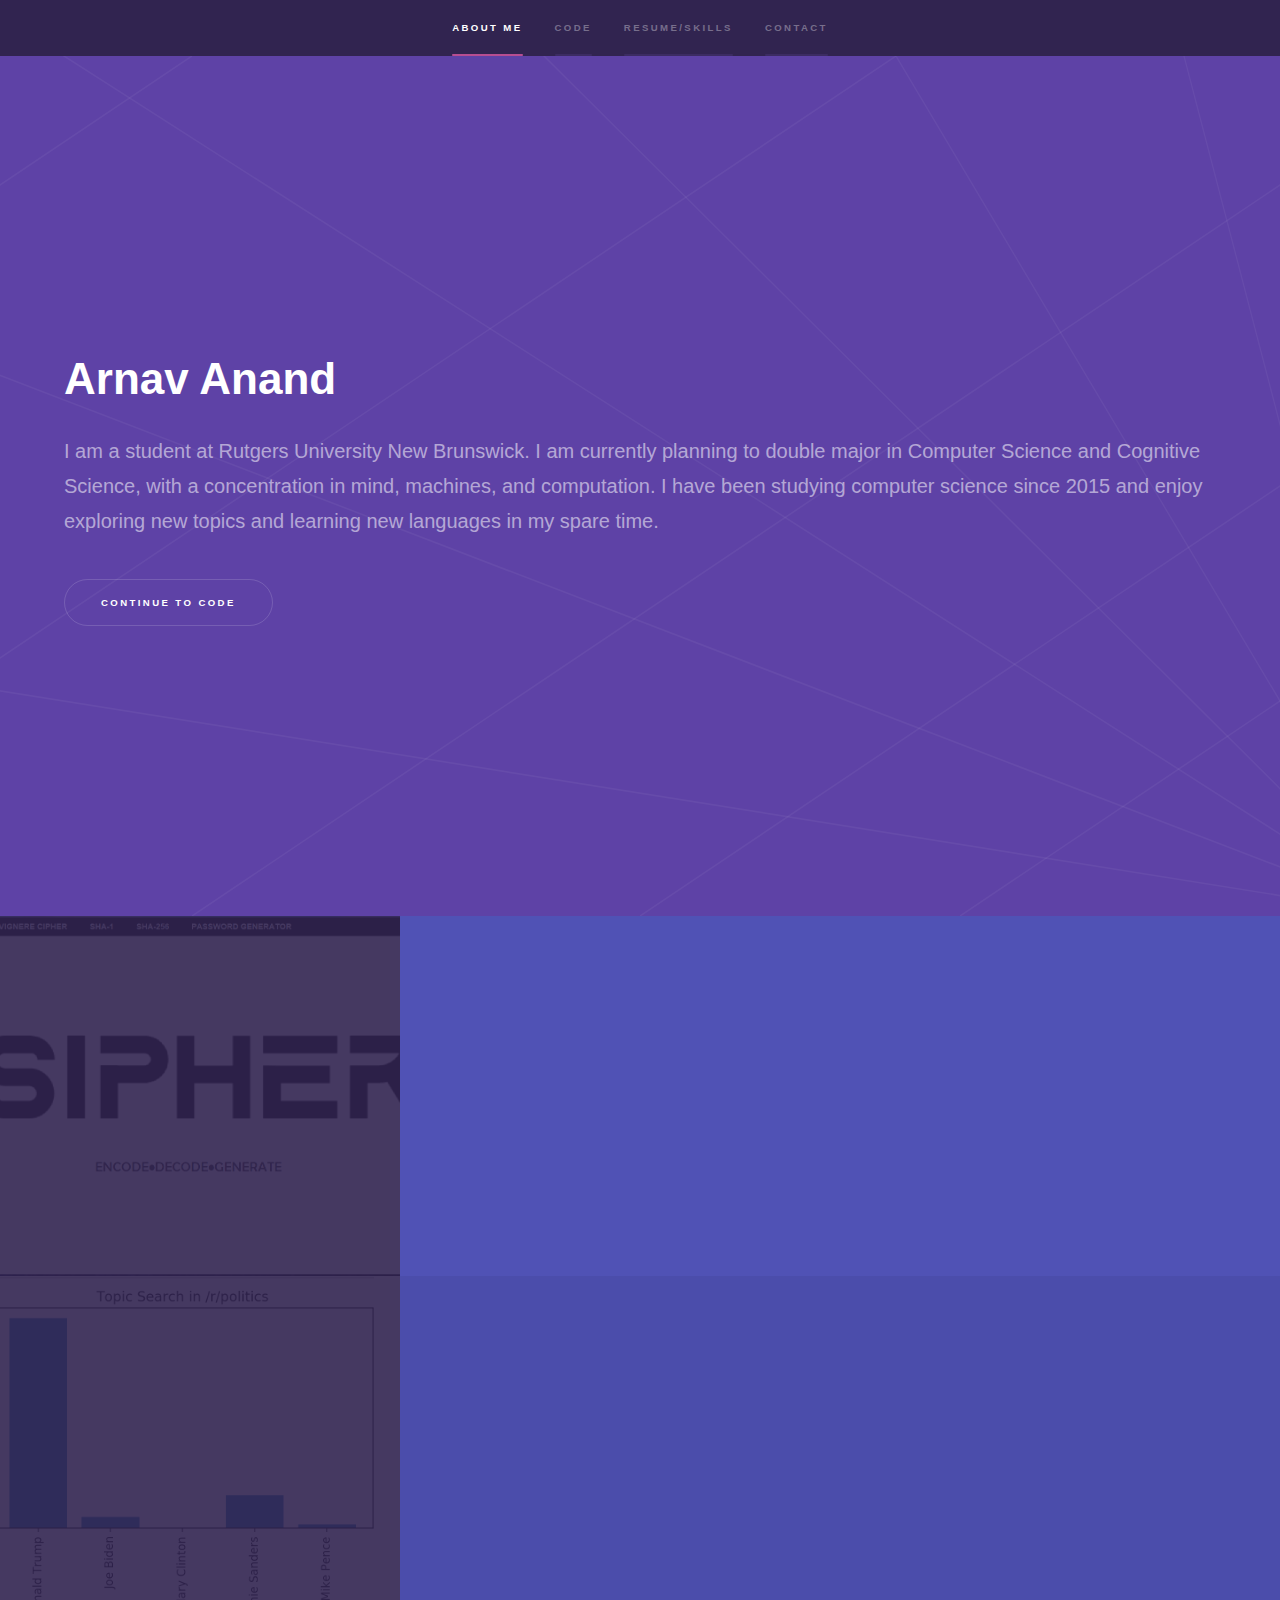
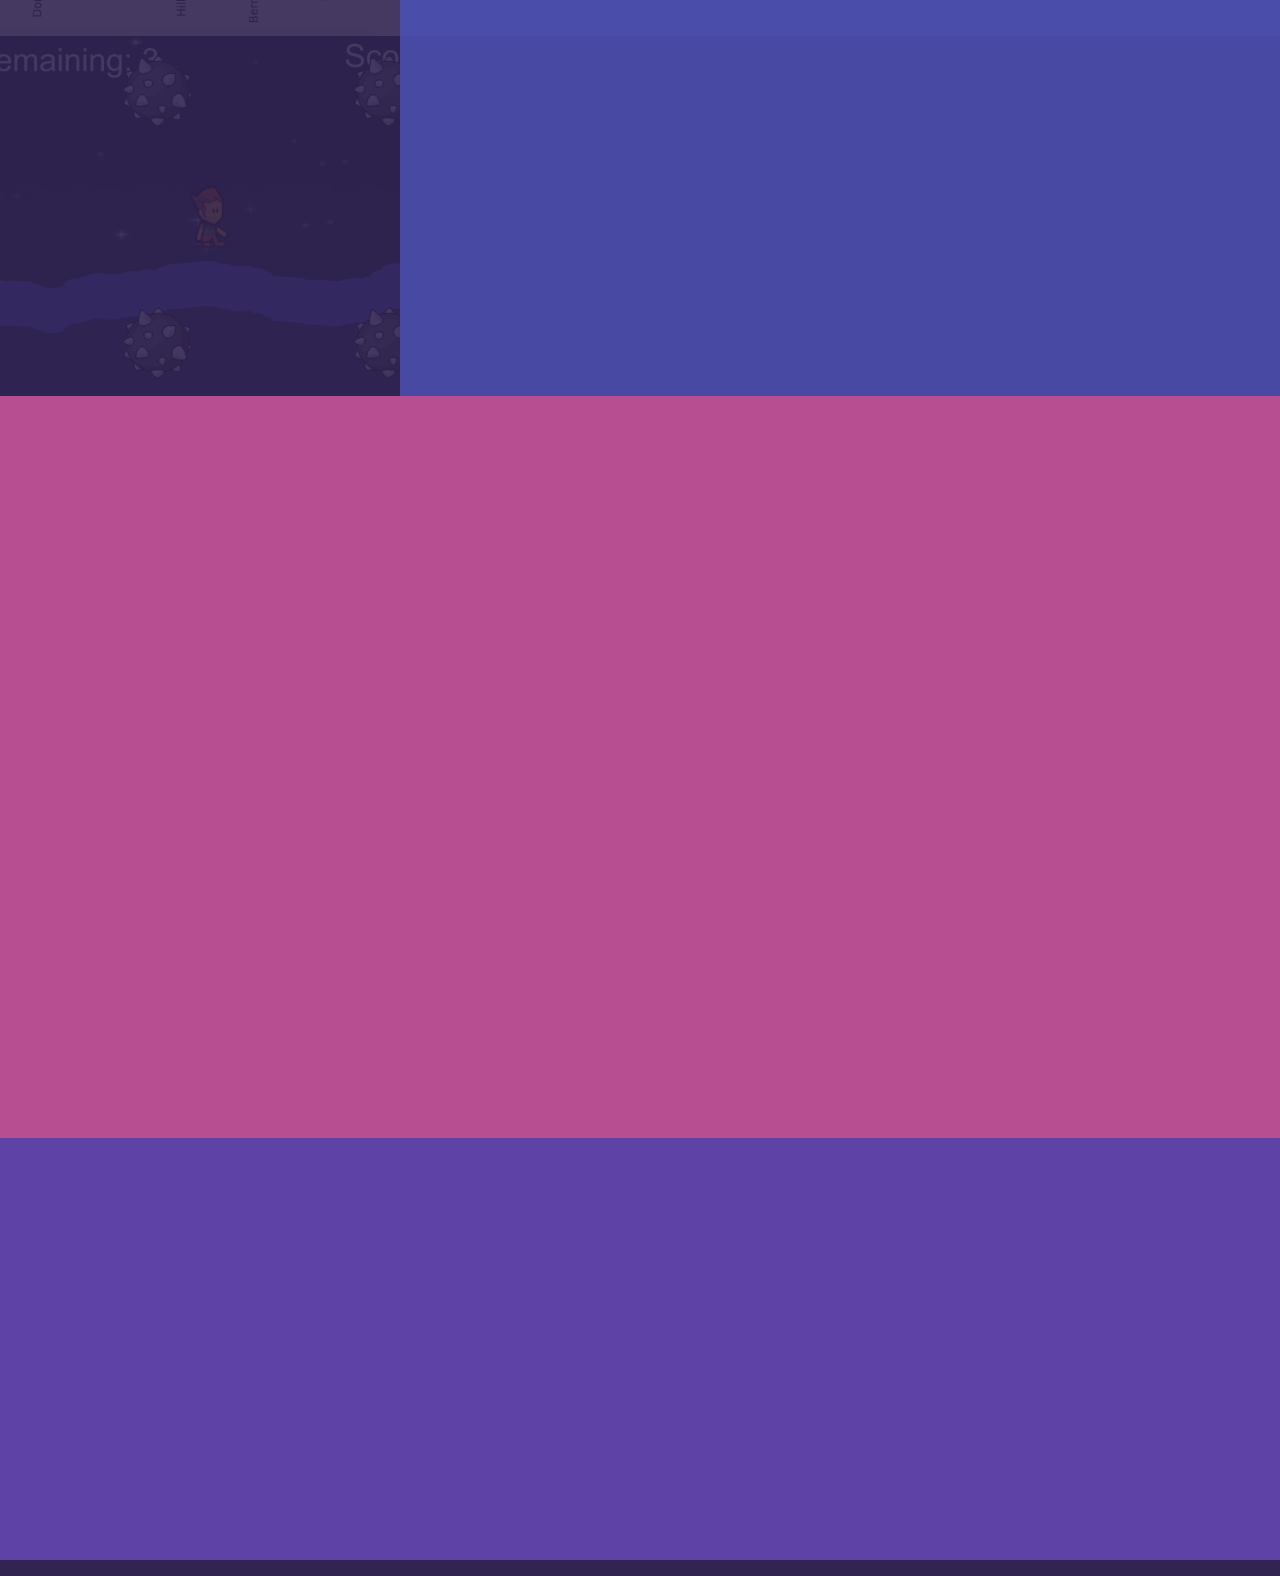
<file: index.html>
<!DOCTYPE HTML>
<!--
	Hyperspace by HTML5 UP
	html5up.net | @ajlkn
	Free for personal and commercial use under the CCA 3.0 license (html5up.net/license)
-->
<html>
	<head>
		<title>Arnav Anand projects & more</title>
		<meta charset="utf-8" />
		<meta name="viewport" content="width=device-width, initial-scale=1, user-scalable=no" />
		<link rel="stylesheet" href="assets/css/main.css" />
		<link rel="shortcut icon" href="images/favicon.ico">
		<noscript><link rel="stylesheet" href="assets/css/noscript.css" /></noscript>
	</head>
	<body class="is-preload">

		<!-- Sidebar -->
			<section id="sidebar">
				<div class="inner">
					<nav>
						<ul>
							<li><a href="#intro">About me</a></li>
							<li><a href="#one">Code</a></li>
							<li><a href="#two">Resume/Skills</a></li>
							<li><a href="#three">Contact</a></li>
						</ul>
					</nav>
				</div>
			</section>

		<!-- Wrapper -->
			<div id="wrapper">

				<!-- Intro -->
					<section id="intro" class="wrapper style1 fullscreen fade-up">
						<div class="inner">
							<h1>Arnav Anand</h1>
							<p>I am a student at Rutgers University New Brunswick. I am currently planning to double major in Computer Science 
							and Cognitive Science, with a concentration in mind, machines, and computation. I have been studying
							computer science since 2015 and enjoy exploring new topics and learning new languages in my spare time.</p>
							<ul class="actions">
								<li><a href="#one" class="button scrolly">Continue to code</a></li>
							</ul>
						</div>
					</section>

				<!-- One -->
					<section id="one" class="wrapper style2 spotlights">
						<section>
							<a href="sipher.html" class="image"><img src="images/siphermenu.png" alt="" data-position="center center" /></a>
							<div class="content">
								<div class="inner">
									<h2>Sipher</h2>
									<p>Java Desktop Application for securing data or messages</p>
									<ul class="actions">
										<li><a href="sipher.html" class="button">Learn more</a></li>
									</ul>
								</div>
							</div>
						</section>
						<section>
							<a href="RedditSearch.html" class="image"><img src="images/exampFigure.png" alt="" data-position="center center" /></a>
							<div class="content">
								<div class="inner">
									<h2>Reddit Keyword Analysis Tool (RKAT)</h2>
									<p>The Reddit Search Tool is a program I created in python that allows users to easily search for keywords/phrases in <b>live</b> Reddit submissions for a given period of time for data collection purposes.</p>
									<ul class="actions">
										<li><a href="RedditSearch.html" class="button">Learn more</a></li>
									</ul>
								</div>
							</div>
						</section>
						<section>
							<a href="operationrunpage.html" class="image"><img src="images/picGame.png" alt="" data-position="center center" /></a>
							<div class="content">
								<div class="inner">
									<h2>Operation Run</h2>
									<p>Operation Run is a game designed in Unity and C# to help young children with basic math skills in a fun way.</p>
									<ul class="actions">
										<li><a href="operationrunpage.html" class="button">Learn more</a></li>
									</ul>
								</div>
							</div>
						</section>
					</section>

				<!-- Two -->
					<section id="two" class="wrapper style3 fade-up">
						<div class="inner">
							<h2>Education and Skills</h2>							<div class="features">
								<section>
									<span class="icon solid major fa-code"></span>
									<h3>Rutgers University (2019-2023)</h3>
									<p>Studying Computer Science and Cognitive Science at Rutgers University. Member of USACS (Undergraduate Student Alliance of Computer Scientists).</p>
								</section>
								<section>
									<span class="icon solid major fa-lock"></span>
									<h3>Java</h3>
									<p>4 years of Java programming experience.</p>
								</section>
								<section>
									<span class="icon solid major fa-cog"></span>
									<h3>HTML/CSS/Javscript</h3>
								</section>
								<section>
									<span class="icon solid major fa-desktop"></span>
									<h3>Python</h3>
								</section>
								<section>
									<span class="icon solid major fa-link"></span>
									<h3>Breakthrough Fort Worth (2016-2018)</h3>
									<p>Tutored high school math and science after school in addition to teaching middle school experiment-based science through the Breakthrough program.</p>
								</section>
								<section>
								</section>
							</div>
						</div>
					</section>

				<!-- Three -->
					<section id="three" class="wrapper style1 fade-up">
						<div class="inner">
							<h2>Contact Me!</h2>
							<div class="split style1">
								
								<section>
									<ul class="contact">
										<li>
											<h3>Email</h3>
											<a href="#">arnavanand53@gmail.com</a>
										</li>
										<li>
											<h3>Phone</h3>
											<span>(224) 456-9801</span>
										</li>
										<li>
											<h3>Find me on Github!</h3>
											<ul class="icons">
												<li><a href="https://github.com/arnava2001" class="icon brands fa-github"><span class="label">GitHub</span></a></li>
											</ul>
										</li>
									</ul>
								</section>
							</div>
						</div>
					</section>

			</div>


		<!-- Scripts -->
			<script src="assets/js/jquery.min.js"></script>
			<script src="assets/js/jquery.scrollex.min.js"></script>
			<script src="assets/js/jquery.scrolly.min.js"></script>
			<script src="assets/js/browser.min.js"></script>
			<script src="assets/js/breakpoints.min.js"></script>
			<script src="assets/js/util.js"></script>
			<script src="assets/js/main.js"></script>

	</body>
</html>
</file>
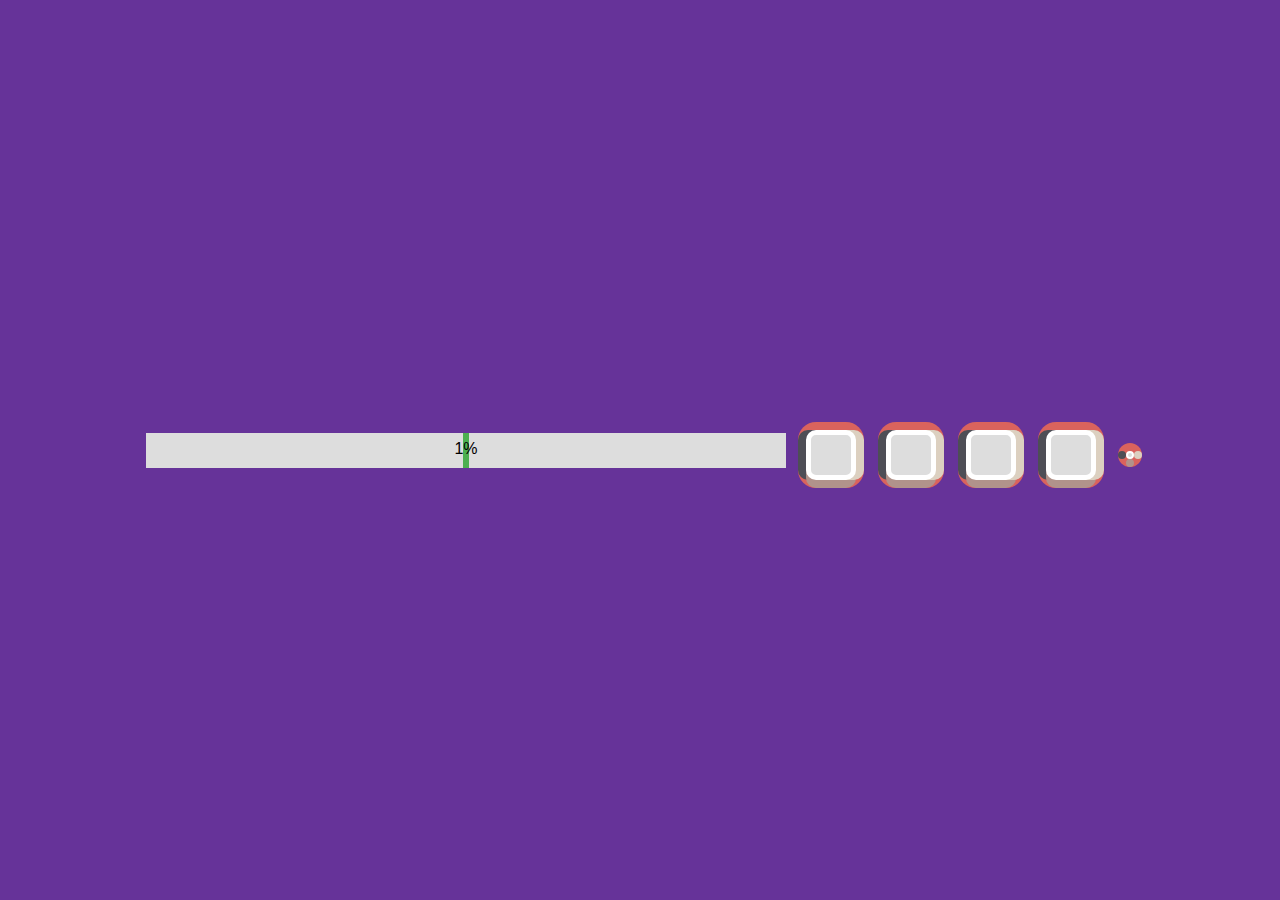
<file: clock.html>
<!DOCTYPE HTML>
<html>
<head>
    <div id="Progress_Status">
        <div id="myprogressBar">1%</div>
      </div>
<link rel="stylesheet" href="clockstyle.css"/>
<meta name="viewport" content="width=device-width, initial-scale=1">
<style>
p {
  display: inline;
  font-size: 40px;
  margin-top: 0px;
}
</style>
</head>
<body>
    
    <div class = "date-countdown-container">
    <h2 id="days"></h2>
    <h2 id="hours"></h2>
    <h2 id="mins"></h2>
    <h2 id="secs"></h2>
    <p id="lbl"></p>
</div>

    <script>
    // The data/time we want to countdown to
    var countDownDate = new Date("Sep 14, 2023 7:00:00").getTime();

    // Run myfunc every second
    var myfunc = setInterval(function() {

    var now = new Date().getTime();
    var timeleft = countDownDate - now;
        
    // Calculating the days, hours, minutes and seconds left
    var days = Math.floor(timeleft / (1000 * 60 * 60 * 24));
    var hours = Math.floor((timeleft % (1000 * 60 * 60 * 24)) / (1000 * 60 * 60));
    var minutes = Math.floor((timeleft % (1000 * 60 * 60)) / (1000 * 60));
    var seconds = Math.floor((timeleft % (1000 * 60)) / 1000);
        
    // Result is output to the specific element
    document.getElementById("days").innerHTML = days + "d "
    document.getElementById("hours").innerHTML = hours + "h " 
    document.getElementById("mins").innerHTML = minutes + "m " 
    document.getElementById("secs").innerHTML = seconds + "s " 
    document.getElementById("lbl").innerHTML = "until I get to see you :)"
    // Display the message when countdown is over
    if (timeleft < 0) {
        clearInterval(myfunc);
        document.getElementById("days").innerHTML = ""
        document.getElementById("hours").innerHTML = "" 
        document.getElementById("mins").innerHTML = ""
        document.getElementById("secs").innerHTML = ""
        document.getElementById("end").innerHTML = "TIME UP!!";
    }

    var i = 0;
    var progress = (14-(days))/14 * 100;
    console.log(progress);
    var elem = document.getElementById("myprogressBar");
    progress = Math.round(progress * 100) / 100

    elem.style.width = progress + '%'; 
    elem.innerHTML = progress + '%';
    }, 1000);




    </script>
</body>
</html>
</file>
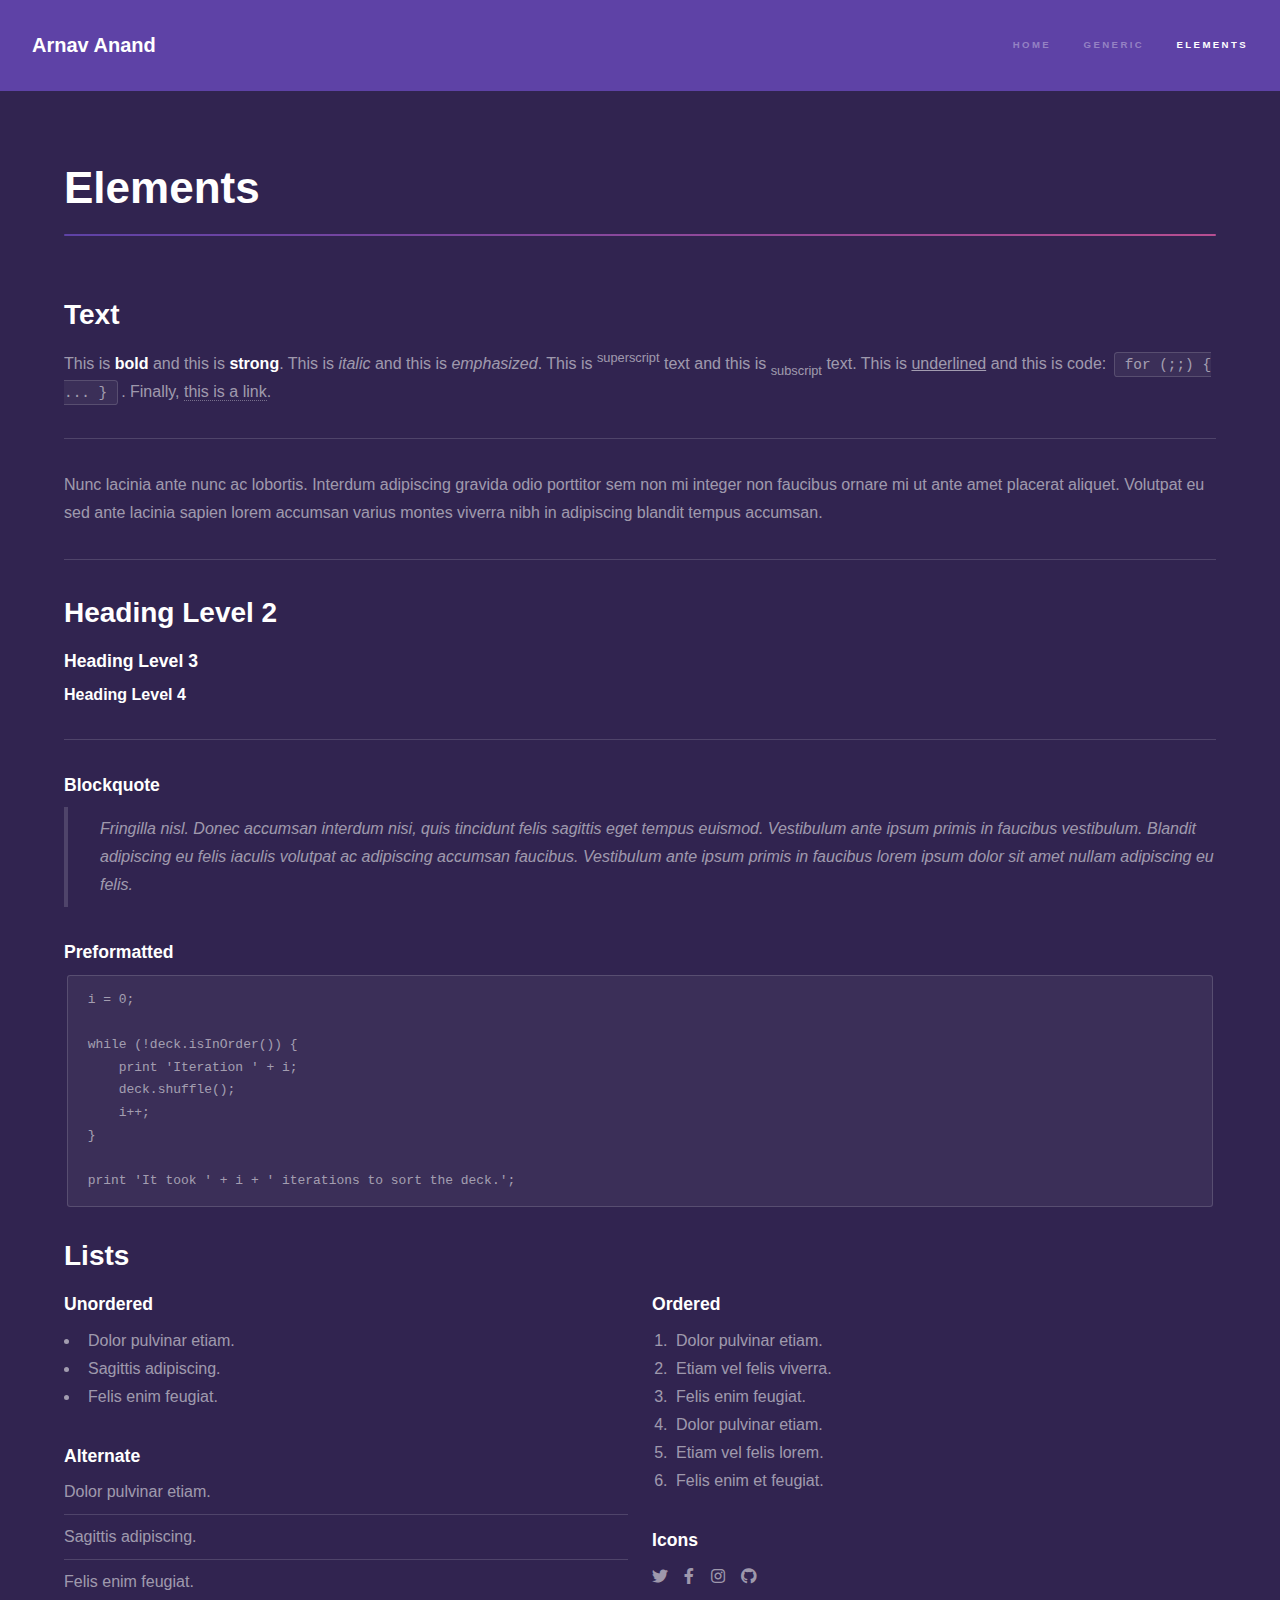
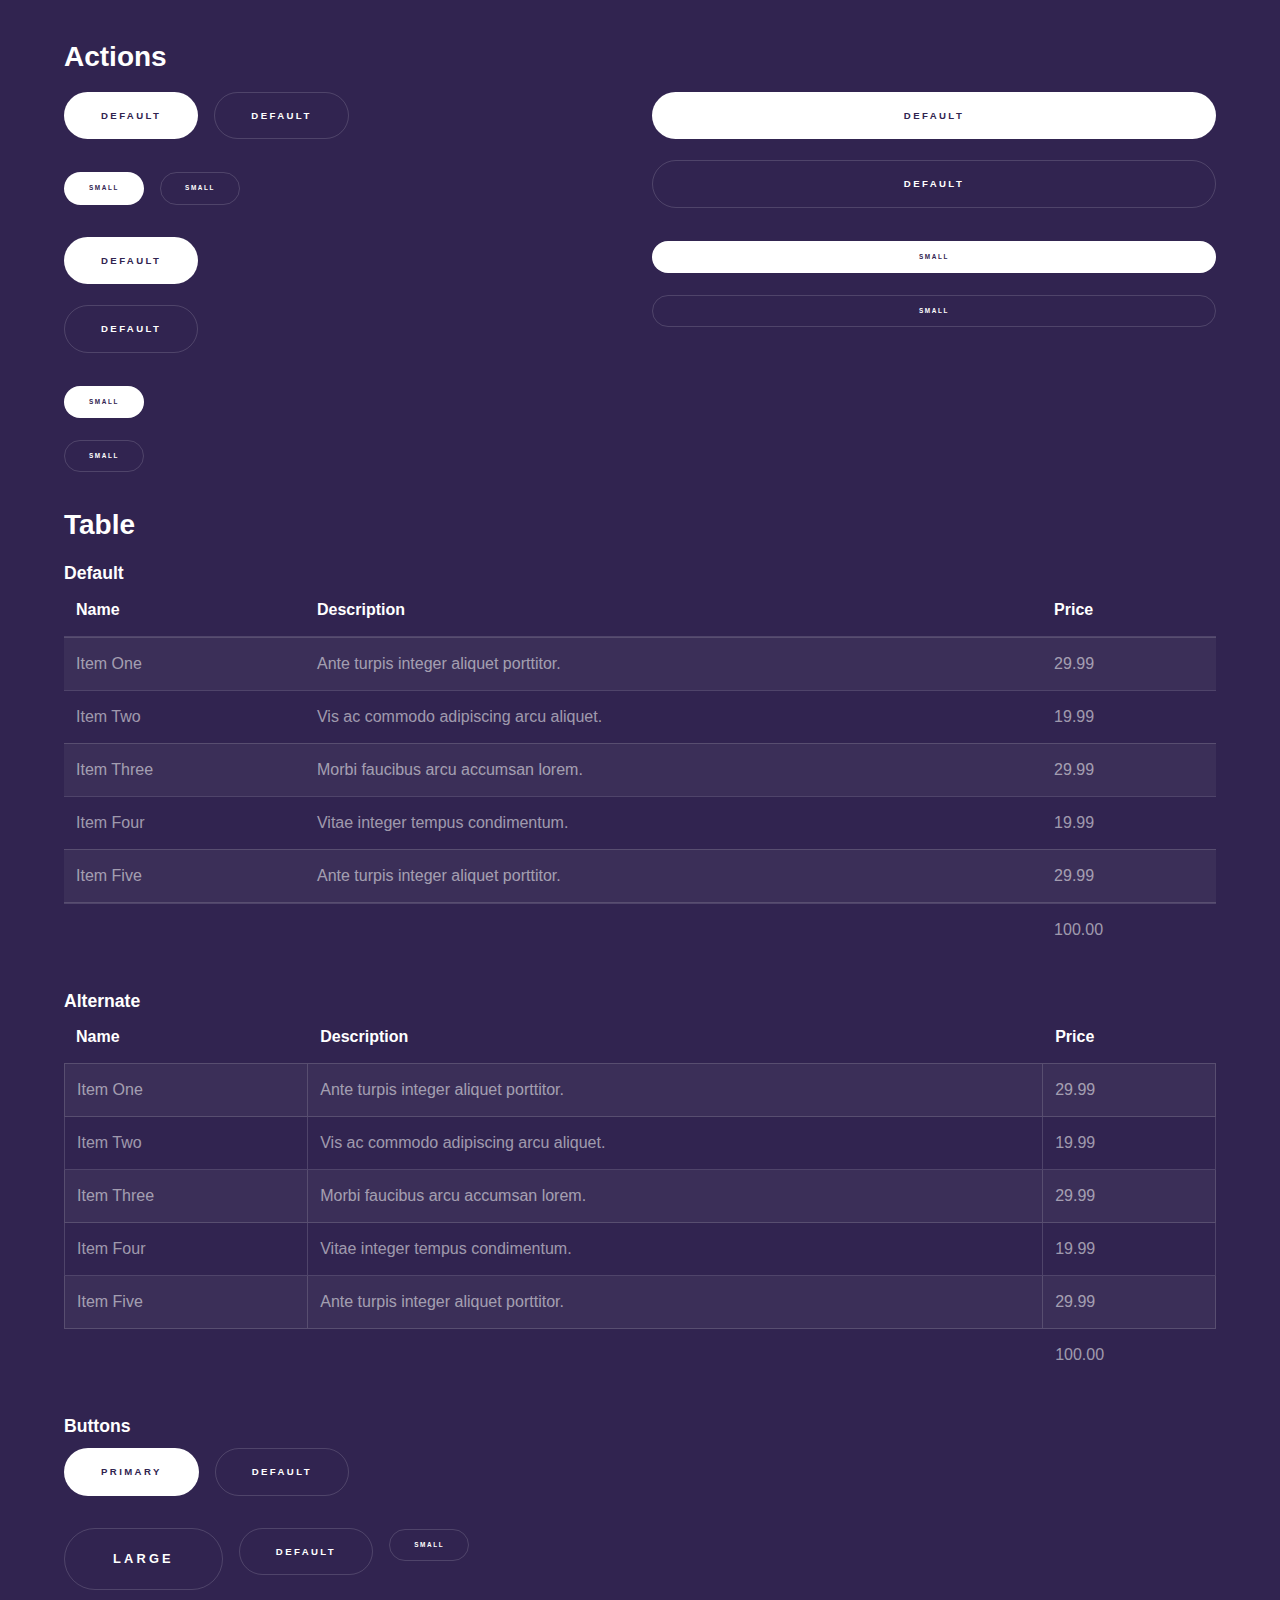
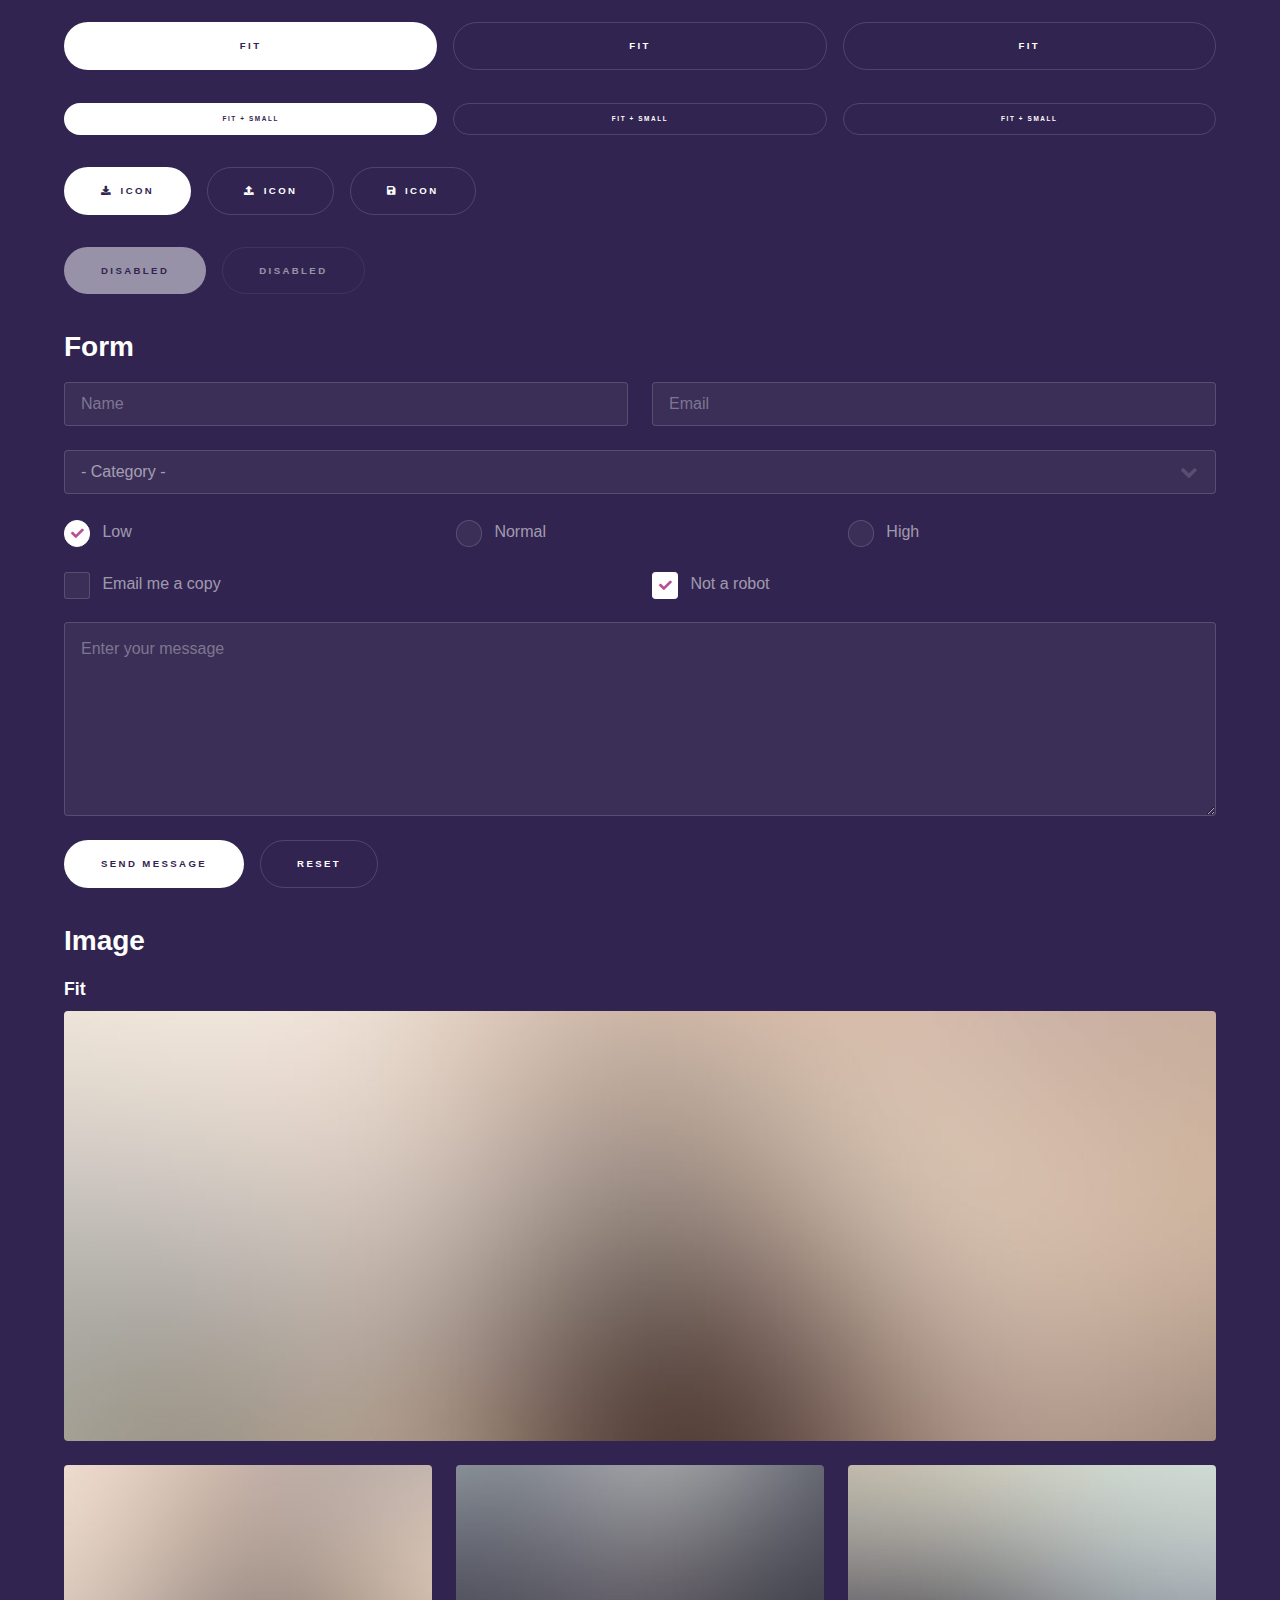
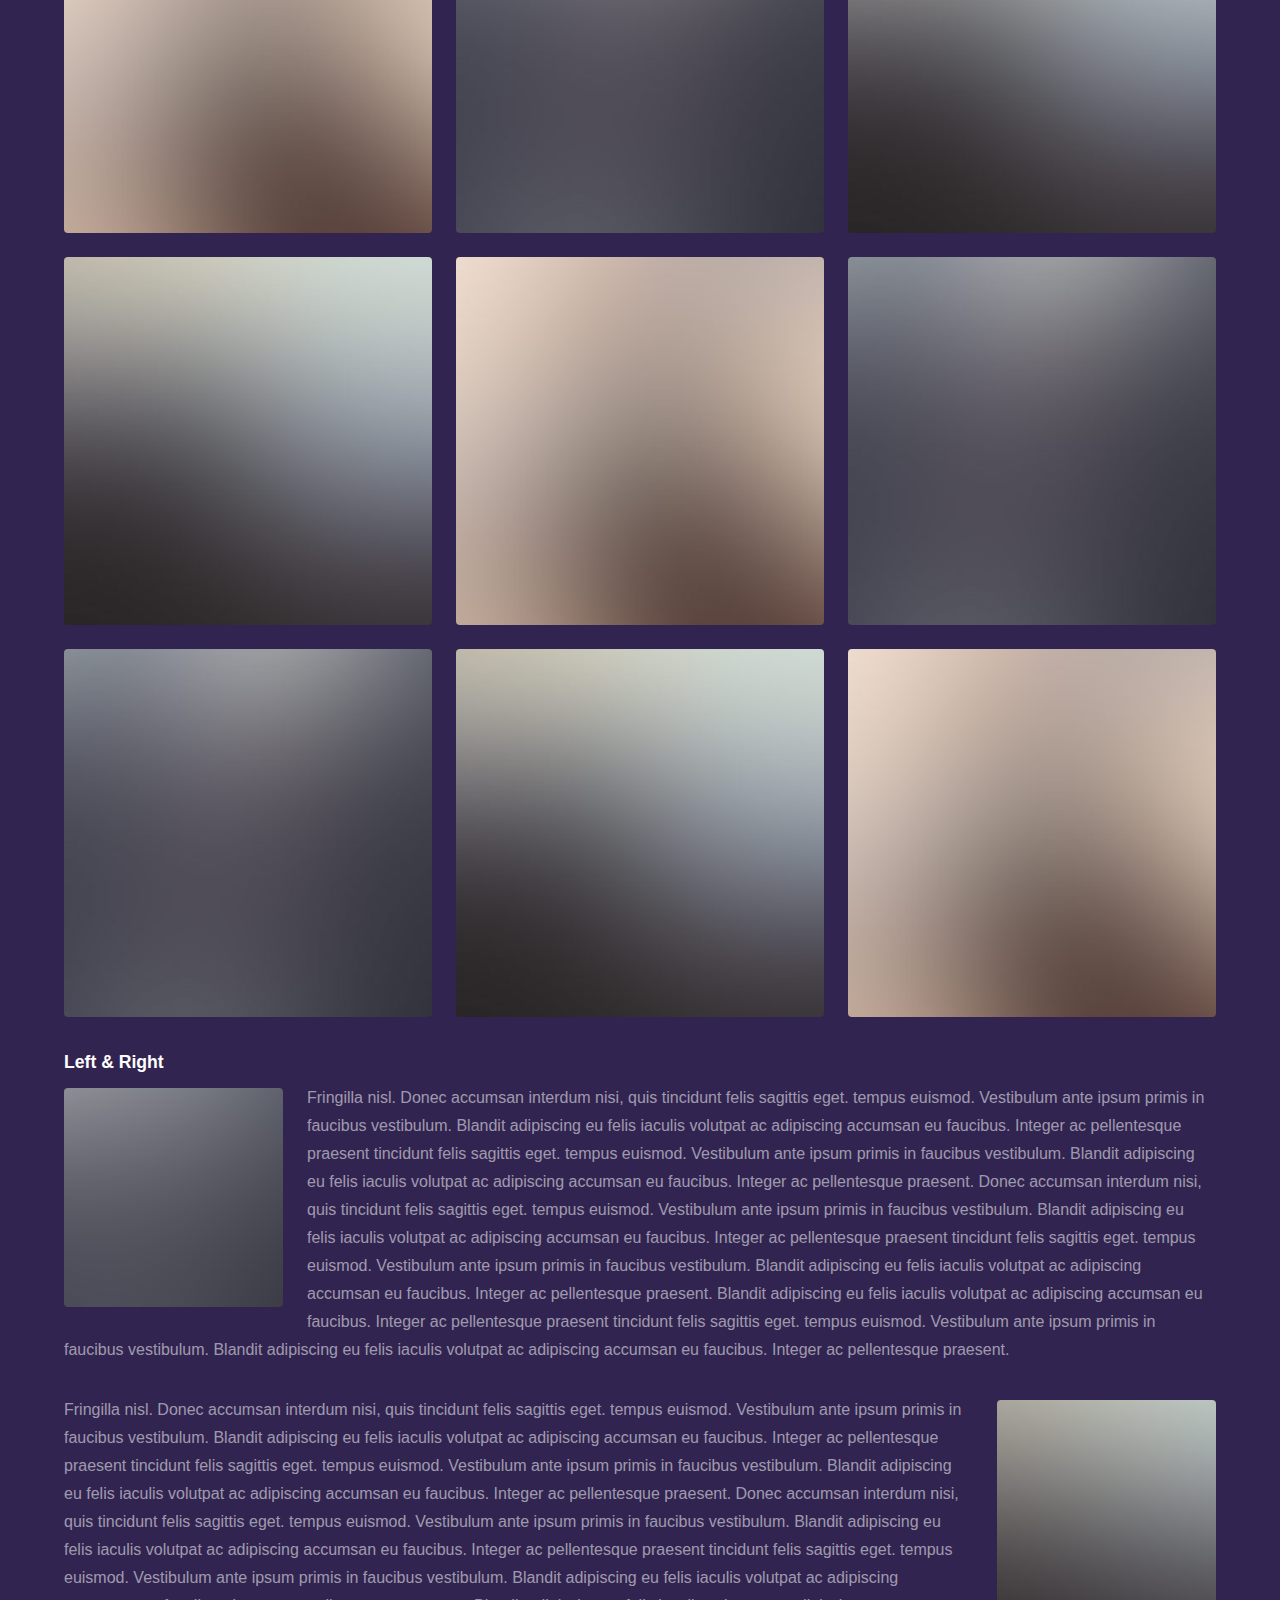
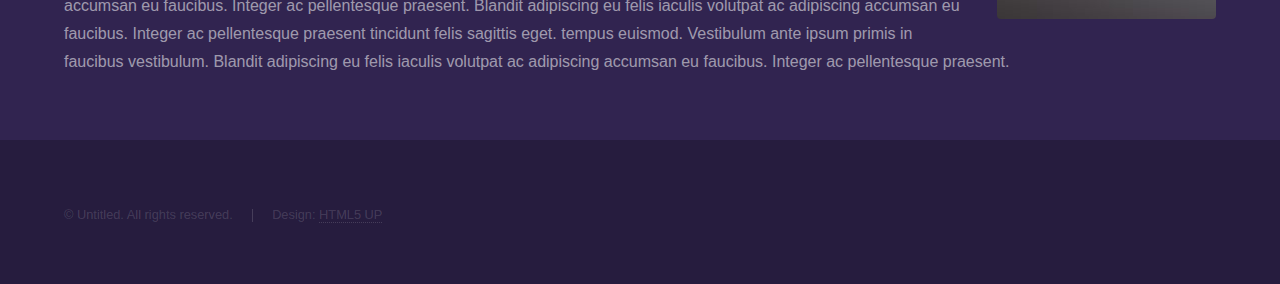
<file: elements.html>
<!DOCTYPE HTML>
<!--
	Hyperspace by HTML5 UP
	html5up.net | @ajlkn
	Free for personal and commercial use under the CCA 3.0 license (html5up.net/license)
-->
<html>
	<head>
		<title>Arnav Anand</title>
		<meta charset="utf-8" />
		<meta name="viewport" content="width=device-width, initial-scale=1, user-scalable=no" />
		<link rel="stylesheet" href="assets/css/main.css" />
		<noscript><link rel="stylesheet" href="assets/css/noscript.css" /></noscript>
	</head>
	<body class="is-preload">

		<!-- Header -->
			<header id="header">
				<a href="index.html" class="title">Arnav Anand</a>
				<nav>
					<ul>
						<li><a href="index.html">Home</a></li>
						<li><a href="generic.html">Generic</a></li>
						<li><a href="elements.html"  class="active">Elements</a></li>
					</ul>
				</nav>
			</header>

		<!-- Wrapper -->
			<div id="wrapper">

				<!-- Main -->
					<section id="main" class="wrapper">
						<div class="inner">
							<h1 class="major">Elements</h1>

							<!-- Text -->
								<section>
									<h2>Text</h2>
									<p>This is <b>bold</b> and this is <strong>strong</strong>. This is <i>italic</i> and this is <em>emphasized</em>.
									This is <sup>superscript</sup> text and this is <sub>subscript</sub> text.
									This is <u>underlined</u> and this is code: <code>for (;;) { ... }</code>. Finally, <a href="#">this is a link</a>.</p>
									<hr />
									<p>Nunc lacinia ante nunc ac lobortis. Interdum adipiscing gravida odio porttitor sem non mi integer non faucibus ornare mi ut ante amet placerat aliquet. Volutpat eu sed ante lacinia sapien lorem accumsan varius montes viverra nibh in adipiscing blandit tempus accumsan.</p>
									<hr />
									<h2>Heading Level 2</h2>
									<h3>Heading Level 3</h3>
									<h4>Heading Level 4</h4>
									<hr />
									<h3>Blockquote</h3>
									<blockquote>Fringilla nisl. Donec accumsan interdum nisi, quis tincidunt felis sagittis eget tempus euismod. Vestibulum ante ipsum primis in faucibus vestibulum. Blandit adipiscing eu felis iaculis volutpat ac adipiscing accumsan faucibus. Vestibulum ante ipsum primis in faucibus lorem ipsum dolor sit amet nullam adipiscing eu felis.</blockquote>
									<h3>Preformatted</h3>
									<pre><code>i = 0;

while (!deck.isInOrder()) {
    print 'Iteration ' + i;
    deck.shuffle();
    i++;
}

print 'It took ' + i + ' iterations to sort the deck.';</code></pre>
								</section>

							<!-- Lists -->
								<section>
									<h2>Lists</h2>
									<div class="row">
										<div class="col-6 col-12-medium">
											<h3>Unordered</h3>
											<ul>
												<li>Dolor pulvinar etiam.</li>
												<li>Sagittis adipiscing.</li>
												<li>Felis enim feugiat.</li>
											</ul>
											<h3>Alternate</h3>
											<ul class="alt">
												<li>Dolor pulvinar etiam.</li>
												<li>Sagittis adipiscing.</li>
												<li>Felis enim feugiat.</li>
											</ul>
										</div>
										<div class="col-6 col-12-medium">
											<h3>Ordered</h3>
											<ol>
												<li>Dolor pulvinar etiam.</li>
												<li>Etiam vel felis viverra.</li>
												<li>Felis enim feugiat.</li>
												<li>Dolor pulvinar etiam.</li>
												<li>Etiam vel felis lorem.</li>
												<li>Felis enim et feugiat.</li>
											</ol>
											<h3>Icons</h3>
											<ul class="icons">
												<li><a href="#" class="icon brands fa-twitter"><span class="label">Twitter</span></a></li>
												<li><a href="#" class="icon brands fa-facebook-f"><span class="label">Facebook</span></a></li>
												<li><a href="#" class="icon brands fa-instagram"><span class="label">Instagram</span></a></li>
												<li><a href="#" class="icon brands fa-github"><span class="label">Github</span></a></li>
											</ul>
										</div>
									</div>
									<h2>Actions</h2>
									<div class="row">
										<div class="col-6 col-12-medium">
											<ul class="actions">
												<li><a href="#" class="button primary">Default</a></li>
												<li><a href="#" class="button">Default</a></li>
											</ul>
											<ul class="actions small">
												<li><a href="#" class="button primary small">Small</a></li>
												<li><a href="#" class="button small">Small</a></li>
											</ul>
											<ul class="actions stacked">
												<li><a href="#" class="button primary">Default</a></li>
												<li><a href="#" class="button">Default</a></li>
											</ul>
											<ul class="actions stacked">
												<li><a href="#" class="button primary small">Small</a></li>
												<li><a href="#" class="button small">Small</a></li>
											</ul>
										</div>
										<div class="col-6 col-12-medium">
											<ul class="actions stacked">
												<li><a href="#" class="button primary fit">Default</a></li>
												<li><a href="#" class="button fit">Default</a></li>
											</ul>
											<ul class="actions stacked">
												<li><a href="#" class="button primary small fit">Small</a></li>
												<li><a href="#" class="button small fit">Small</a></li>
											</ul>
										</div>
									</div>
								</section>

							<!-- Table -->
								<section>
									<h2>Table</h2>
									<h3>Default</h3>
									<div class="table-wrapper">
										<table>
											<thead>
												<tr>
													<th>Name</th>
													<th>Description</th>
													<th>Price</th>
												</tr>
											</thead>
											<tbody>
												<tr>
													<td>Item One</td>
													<td>Ante turpis integer aliquet porttitor.</td>
													<td>29.99</td>
												</tr>
												<tr>
													<td>Item Two</td>
													<td>Vis ac commodo adipiscing arcu aliquet.</td>
													<td>19.99</td>
												</tr>
												<tr>
													<td>Item Three</td>
													<td> Morbi faucibus arcu accumsan lorem.</td>
													<td>29.99</td>
												</tr>
												<tr>
													<td>Item Four</td>
													<td>Vitae integer tempus condimentum.</td>
													<td>19.99</td>
												</tr>
												<tr>
													<td>Item Five</td>
													<td>Ante turpis integer aliquet porttitor.</td>
													<td>29.99</td>
												</tr>
											</tbody>
											<tfoot>
												<tr>
													<td colspan="2"></td>
													<td>100.00</td>
												</tr>
											</tfoot>
										</table>
									</div>

									<h3>Alternate</h3>
									<div class="table-wrapper">
										<table class="alt">
											<thead>
												<tr>
													<th>Name</th>
													<th>Description</th>
													<th>Price</th>
												</tr>
											</thead>
											<tbody>
												<tr>
													<td>Item One</td>
													<td>Ante turpis integer aliquet porttitor.</td>
													<td>29.99</td>
												</tr>
												<tr>
													<td>Item Two</td>
													<td>Vis ac commodo adipiscing arcu aliquet.</td>
													<td>19.99</td>
												</tr>
												<tr>
													<td>Item Three</td>
													<td> Morbi faucibus arcu accumsan lorem.</td>
													<td>29.99</td>
												</tr>
												<tr>
													<td>Item Four</td>
													<td>Vitae integer tempus condimentum.</td>
													<td>19.99</td>
												</tr>
												<tr>
													<td>Item Five</td>
													<td>Ante turpis integer aliquet porttitor.</td>
													<td>29.99</td>
												</tr>
											</tbody>
											<tfoot>
												<tr>
													<td colspan="2"></td>
													<td>100.00</td>
												</tr>
											</tfoot>
										</table>
									</div>
								</section>

							<!-- Buttons -->
								<section>
									<h3>Buttons</h3>
									<ul class="actions">
										<li><a href="#" class="button primary">Primary</a></li>
										<li><a href="#" class="button">Default</a></li>
									</ul>
									<ul class="actions">
										<li><a href="#" class="button large">Large</a></li>
										<li><a href="#" class="button">Default</a></li>
										<li><a href="#" class="button small">Small</a></li>
									</ul>
									<ul class="actions fit">
										<li><a href="#" class="button primary fit">Fit</a></li>
										<li><a href="#" class="button fit">Fit</a></li>
										<li><a href="#" class="button fit">Fit</a></li>
									</ul>
									<ul class="actions fit small">
										<li><a href="#" class="button primary fit small">Fit + Small</a></li>
										<li><a href="#" class="button fit small">Fit + Small</a></li>
										<li><a href="#" class="button fit small">Fit + Small</a></li>
									</ul>
									<ul class="actions">
										<li><a href="#" class="button primary icon solid fa-download">Icon</a></li>
										<li><a href="#" class="button icon solid fa-upload">Icon</a></li>
										<li><a href="#" class="button icon solid fa-save">Icon</a></li>
									</ul>
									<ul class="actions">
										<li><span class="button primary disabled">Disabled</span></li>
										<li><span class="button disabled">Disabled</span></li>
									</ul>
								</section>

							<!-- Form -->
								<section>
									<h2>Form</h2>
									<form method="post" action="#">
										<div class="row gtr-uniform">
											<div class="col-6 col-12-xsmall">
												<input type="text" name="demo-name" id="demo-name" value="" placeholder="Name" />
											</div>
											<div class="col-6 col-12-xsmall">
												<input type="email" name="demo-email" id="demo-email" value="" placeholder="Email" />
											</div>
											<div class="col-12">
												<select name="demo-category" id="demo-category">
													<option value="">- Category -</option>
													<option value="1">Manufacturing</option>
													<option value="1">Shipping</option>
													<option value="1">Administration</option>
													<option value="1">Human Resources</option>
												</select>
											</div>
											<div class="col-4 col-12-small">
												<input type="radio" id="demo-priority-low" name="demo-priority" checked>
												<label for="demo-priority-low">Low</label>
											</div>
											<div class="col-4 col-12-small">
												<input type="radio" id="demo-priority-normal" name="demo-priority">
												<label for="demo-priority-normal">Normal</label>
											</div>
											<div class="col-4 col-12-small">
												<input type="radio" id="demo-priority-high" name="demo-priority">
												<label for="demo-priority-high">High</label>
											</div>
											<div class="col-6 col-12-small">
												<input type="checkbox" id="demo-copy" name="demo-copy">
												<label for="demo-copy">Email me a copy</label>
											</div>
											<div class="col-6 col-12-small">
												<input type="checkbox" id="demo-human" name="demo-human" checked>
												<label for="demo-human">Not a robot</label>
											</div>
											<div class="col-12">
												<textarea name="demo-message" id="demo-message" placeholder="Enter your message" rows="6"></textarea>
											</div>
											<div class="col-12">
												<ul class="actions">
													<li><input type="submit" value="Send Message" class="primary" /></li>
													<li><input type="reset" value="Reset" /></li>
												</ul>
											</div>
										</div>
									</form>
								</section>

							<!-- Image -->
								<section>
									<h2>Image</h2>
									<h3>Fit</h3>
									<div class="box alt">
										<div class="row gtr-uniform">
											<div class="col-12"><span class="image fit"><img src="images/pic04.jpg" alt="" /></span></div>
											<div class="col-4"><span class="image fit"><img src="images/pic01.jpg" alt="" /></span></div>
											<div class="col-4"><span class="image fit"><img src="images/pic02.jpg" alt="" /></span></div>
											<div class="col-4"><span class="image fit"><img src="images/pic03.jpg" alt="" /></span></div>
											<div class="col-4"><span class="image fit"><img src="images/pic03.jpg" alt="" /></span></div>
											<div class="col-4"><span class="image fit"><img src="images/pic01.jpg" alt="" /></span></div>
											<div class="col-4"><span class="image fit"><img src="images/pic02.jpg" alt="" /></span></div>
											<div class="col-4"><span class="image fit"><img src="images/pic02.jpg" alt="" /></span></div>
											<div class="col-4"><span class="image fit"><img src="images/pic03.jpg" alt="" /></span></div>
											<div class="col-4"><span class="image fit"><img src="images/pic01.jpg" alt="" /></span></div>
										</div>
									</div>
									<h3>Left &amp; Right</h3>
									<p><span class="image left"><img src="images/pic05.jpg" alt="" /></span>Fringilla nisl. Donec accumsan interdum nisi, quis tincidunt felis sagittis eget. tempus euismod. Vestibulum ante ipsum primis in faucibus vestibulum. Blandit adipiscing eu felis iaculis volutpat ac adipiscing accumsan eu faucibus. Integer ac pellentesque praesent tincidunt felis sagittis eget. tempus euismod. Vestibulum ante ipsum primis in faucibus vestibulum. Blandit adipiscing eu felis iaculis volutpat ac adipiscing accumsan eu faucibus. Integer ac pellentesque praesent. Donec accumsan interdum nisi, quis tincidunt felis sagittis eget. tempus euismod. Vestibulum ante ipsum primis in faucibus vestibulum. Blandit adipiscing eu felis iaculis volutpat ac adipiscing accumsan eu faucibus. Integer ac pellentesque praesent tincidunt felis sagittis eget. tempus euismod. Vestibulum ante ipsum primis in faucibus vestibulum. Blandit adipiscing eu felis iaculis volutpat ac adipiscing accumsan eu faucibus. Integer ac pellentesque praesent. Blandit adipiscing eu felis iaculis volutpat ac adipiscing accumsan eu faucibus. Integer ac pellentesque praesent tincidunt felis sagittis eget. tempus euismod. Vestibulum ante ipsum primis in faucibus vestibulum. Blandit adipiscing eu felis iaculis volutpat ac adipiscing accumsan eu faucibus. Integer ac pellentesque praesent.</p>
									<p><span class="image right"><img src="images/pic06.jpg" alt="" /></span>Fringilla nisl. Donec accumsan interdum nisi, quis tincidunt felis sagittis eget. tempus euismod. Vestibulum ante ipsum primis in faucibus vestibulum. Blandit adipiscing eu felis iaculis volutpat ac adipiscing accumsan eu faucibus. Integer ac pellentesque praesent tincidunt felis sagittis eget. tempus euismod. Vestibulum ante ipsum primis in faucibus vestibulum. Blandit adipiscing eu felis iaculis volutpat ac adipiscing accumsan eu faucibus. Integer ac pellentesque praesent. Donec accumsan interdum nisi, quis tincidunt felis sagittis eget. tempus euismod. Vestibulum ante ipsum primis in faucibus vestibulum. Blandit adipiscing eu felis iaculis volutpat ac adipiscing accumsan eu faucibus. Integer ac pellentesque praesent tincidunt felis sagittis eget. tempus euismod. Vestibulum ante ipsum primis in faucibus vestibulum. Blandit adipiscing eu felis iaculis volutpat ac adipiscing accumsan eu faucibus. Integer ac pellentesque praesent. Blandit adipiscing eu felis iaculis volutpat ac adipiscing accumsan eu faucibus. Integer ac pellentesque praesent tincidunt felis sagittis eget. tempus euismod. Vestibulum ante ipsum primis in faucibus vestibulum. Blandit adipiscing eu felis iaculis volutpat ac adipiscing accumsan eu faucibus. Integer ac pellentesque praesent.</p>
								</section>

						</div>
					</section>

			</div>

		<!-- Footer -->
			<footer id="footer" class="wrapper alt">
				<div class="inner">
					<ul class="menu">
						<li>&copy; Untitled. All rights reserved.</li><li>Design: <a href="http://html5up.net">HTML5 UP</a></li>
					</ul>
				</div>
			</footer>

		<!-- Scripts -->
			<script src="assets/js/jquery.min.js"></script>
			<script src="assets/js/jquery.scrollex.min.js"></script>
			<script src="assets/js/jquery.scrolly.min.js"></script>
			<script src="assets/js/browser.min.js"></script>
			<script src="assets/js/breakpoints.min.js"></script>
			<script src="assets/js/util.js"></script>
			<script src="assets/js/main.js"></script>

	</body>
</html>
</file>
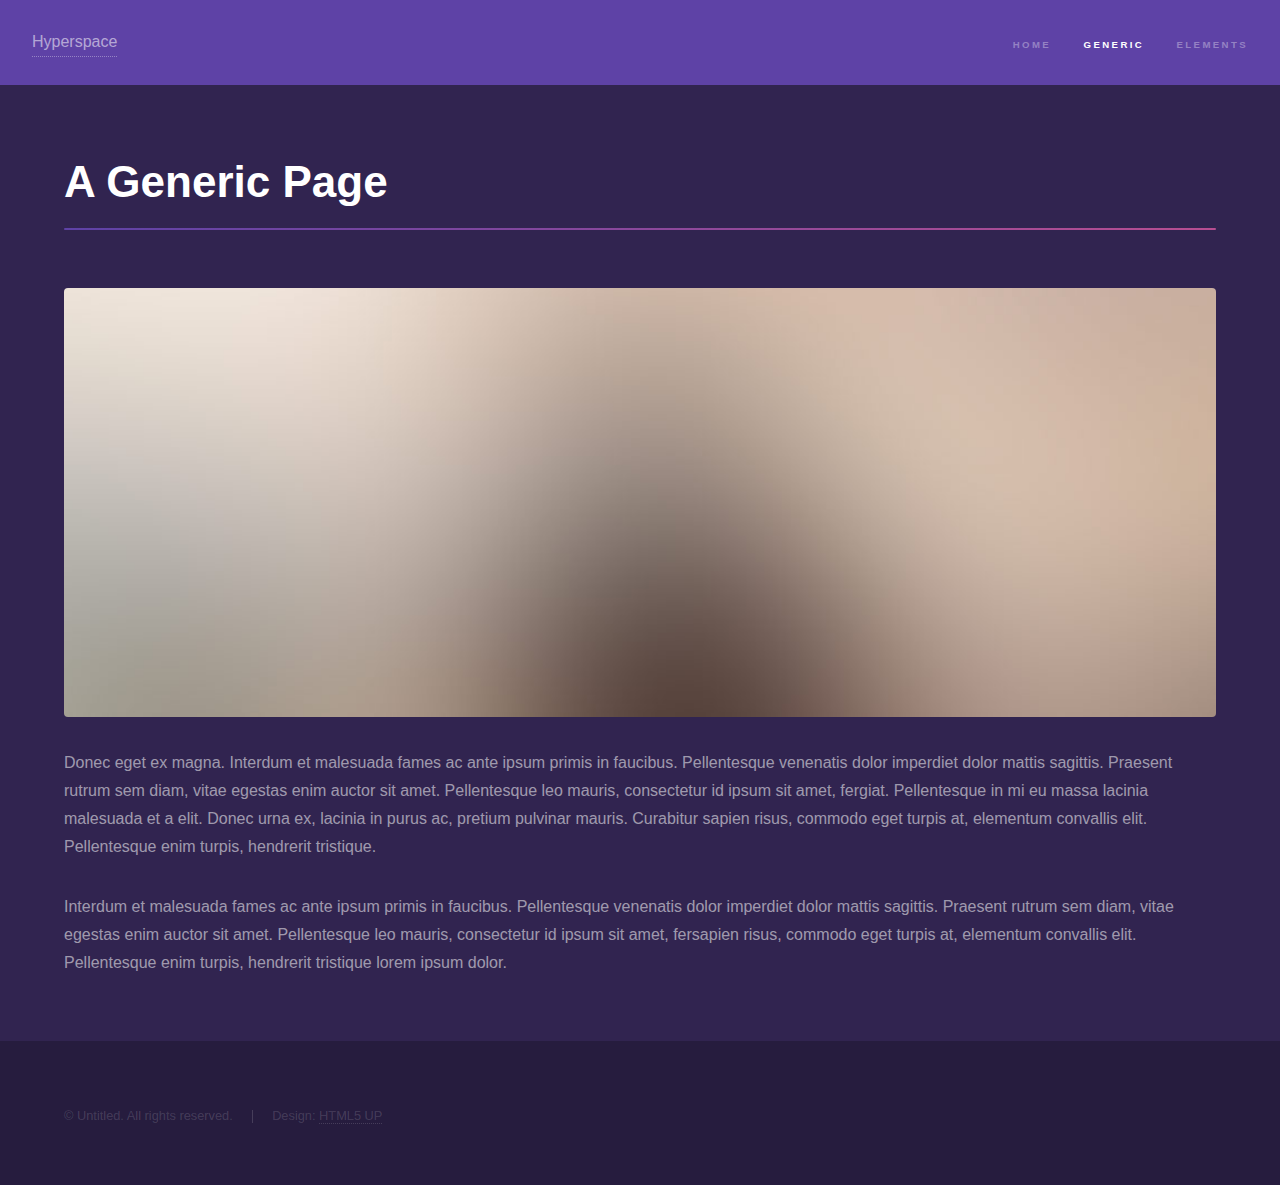
<file: generic.html>
<!DOCTYPE HTML>
<!--
	Hyperspace by HTML5 UP
	html5up.net | @ajlkn
	Free for personal and commercial use under the CCA 3.0 license (html5up.net/license)
-->
<html>
	<head>
		<title>Generic - Hyperspace by HTML5 UP</title>
		<meta charset="utf-8" />
		<meta name="viewport" content="width=device-width, initial-scale=1, user-scalable=no" />
		<link rel="stylesheet" href="assets/css/main.css" />
		<noscript><link rel="stylesheet" href="assets/css/noscript.css" /></noscript>
	</head>
	<body class="is-preload">

		<!-- Header -->
			<header id="header">
				<a href="index.html" class="Arnav Anand">Hyperspace</a>
				<nav>
					<ul>
						<li><a href="index.html">Home</a></li>
						<li><a href="generic.html" class="active">Generic</a></li>
						<li><a href="elements.html">Elements</a></li>
					</ul>
				</nav>
			</header>

		<!-- Wrapper -->
			<div id="wrapper">

				<!-- Main -->
					<section id="main" class="wrapper">
						<div class="inner">
							<h1 class="major">A Generic Page</h1>
							<span class="image fit"><img src="images/pic04.jpg" alt="" /></span>
							<p>Donec eget ex magna. Interdum et malesuada fames ac ante ipsum primis in faucibus. Pellentesque venenatis dolor imperdiet dolor mattis sagittis. Praesent rutrum sem diam, vitae egestas enim auctor sit amet. Pellentesque leo mauris, consectetur id ipsum sit amet, fergiat. Pellentesque in mi eu massa lacinia malesuada et a elit. Donec urna ex, lacinia in purus ac, pretium pulvinar mauris. Curabitur sapien risus, commodo eget turpis at, elementum convallis elit. Pellentesque enim turpis, hendrerit tristique.</p>
							<p>Interdum et malesuada fames ac ante ipsum primis in faucibus. Pellentesque venenatis dolor imperdiet dolor mattis sagittis. Praesent rutrum sem diam, vitae egestas enim auctor sit amet. Pellentesque leo mauris, consectetur id ipsum sit amet, fersapien risus, commodo eget turpis at, elementum convallis elit. Pellentesque enim turpis, hendrerit tristique lorem ipsum dolor.</p>
						</div>
					</section>

			</div>

		<!-- Footer -->
			<footer id="footer" class="wrapper alt">
				<div class="inner">
					<ul class="menu">
						<li>&copy; Untitled. All rights reserved.</li><li>Design: <a href="http://html5up.net">HTML5 UP</a></li>
					</ul>
				</div>
			</footer>

		<!-- Scripts -->
			<script src="assets/js/jquery.min.js"></script>
			<script src="assets/js/jquery.scrollex.min.js"></script>
			<script src="assets/js/jquery.scrolly.min.js"></script>
			<script src="assets/js/browser.min.js"></script>
			<script src="assets/js/breakpoints.min.js"></script>
			<script src="assets/js/util.js"></script>
			<script src="assets/js/main.js"></script>

	</body>
</html>
</file>
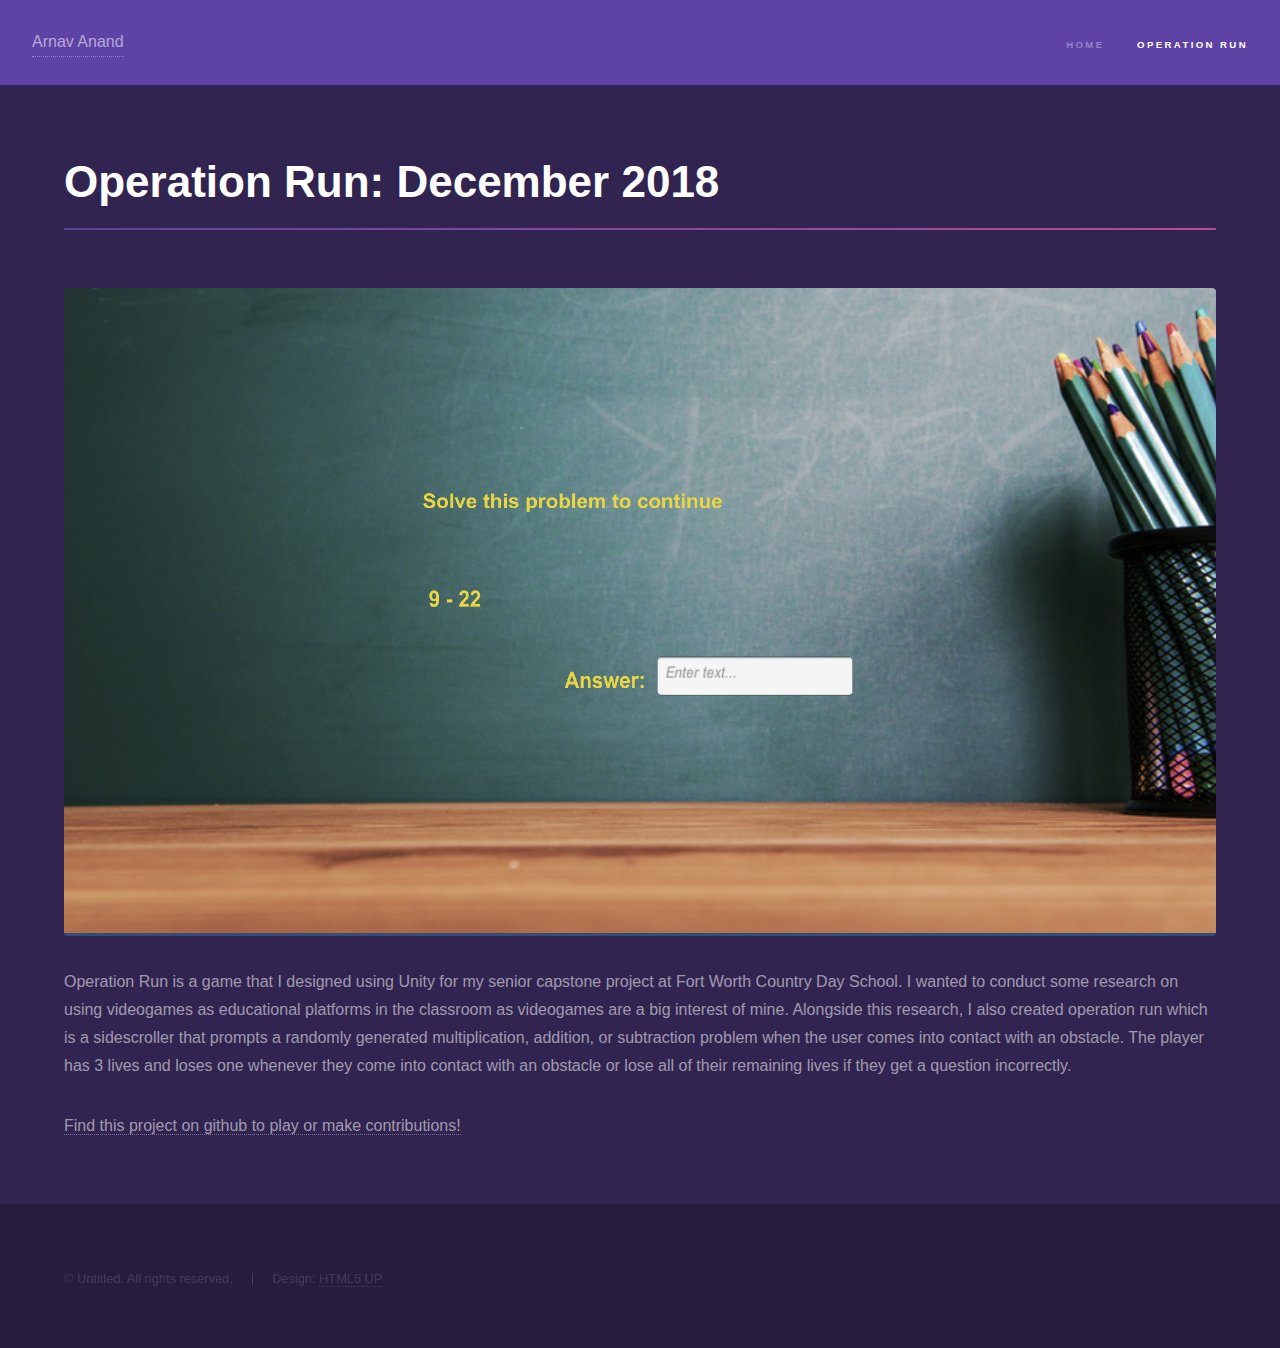
<file: operationrunpage.html>
<!DOCTYPE HTML>
<!--
	Hyperspace by HTML5 UP
	html5up.net | @ajlkn
	Free for personal and commercial use under the CCA 3.0 license (html5up.net/license)
-->
<html>
	<head>
		<title>Operation Run</title>
		<link rel="shortcut icon" href="images/favicon.ico">

		<meta charset="utf-8" />
		<meta name="viewport" content="width=device-width, initial-scale=1, user-scalable=no" />
		<link rel="stylesheet" href="assets/css/main.css" />
		<noscript><link rel="stylesheet" href="assets/css/noscript.css" /></noscript>
	</head>
	<body class="is-preload">

		<!-- Header -->
			<header id="header">
				<a href="index.html" class="Arnav Anand">Arnav Anand</a>
				<nav>
					<ul>
						<li><a href="index.html">Home</a></li>
						<li><a href="operationrunpage.html" class="active">Operation Run</a></li>
					</ul>
				</nav>
			</header>

		<!-- Wrapper -->
			<div id="wrapper">

				<!-- Main -->
					<section id="main" class="wrapper">
						<div class="inner">
							<h1 class="major">Operation Run: December 2018</h1>
							<span class="image fit"><img src="images/picGameQuestion.png" alt="" /></span>
							<p>Operation Run is a game that I designed using Unity for my senior capstone project at Fort Worth Country Day School. I wanted to conduct some research on using videogames as educational platforms in the classroom as videogames are a big interest of mine. Alongside this research, I also created operation run which is a sidescroller that prompts a randomly generated multiplication, addition, or subtraction problem when the user comes into contact with an obstacle. The player has 3 lives and loses one whenever they come into contact with an obstacle or lose all of their remaining lives if they get a question incorrectly.</p>
							<p><a href="https://github.com/arnava2001/Operation-Run">Find this project on github to play or make contributions!</a></p>
						</div>
					</section>

			</div>

		<!-- Footer -->
			<footer id="footer" class="wrapper alt">
				<div class="inner">
					<ul class="menu">
						<li>&copy; Untitled. All rights reserved.</li><li>Design: <a href="http://html5up.net">HTML5 UP</a></li>
					</ul>
				</div>
			</footer>

		<!-- Scripts -->
			<script src="assets/js/jquery.min.js"></script>
			<script src="assets/js/jquery.scrollex.min.js"></script>
			<script src="assets/js/jquery.scrolly.min.js"></script>
			<script src="assets/js/browser.min.js"></script>
			<script src="assets/js/breakpoints.min.js"></script>
			<script src="assets/js/util.js"></script>
			<script src="assets/js/main.js"></script>

	</body>
</html>
</file>
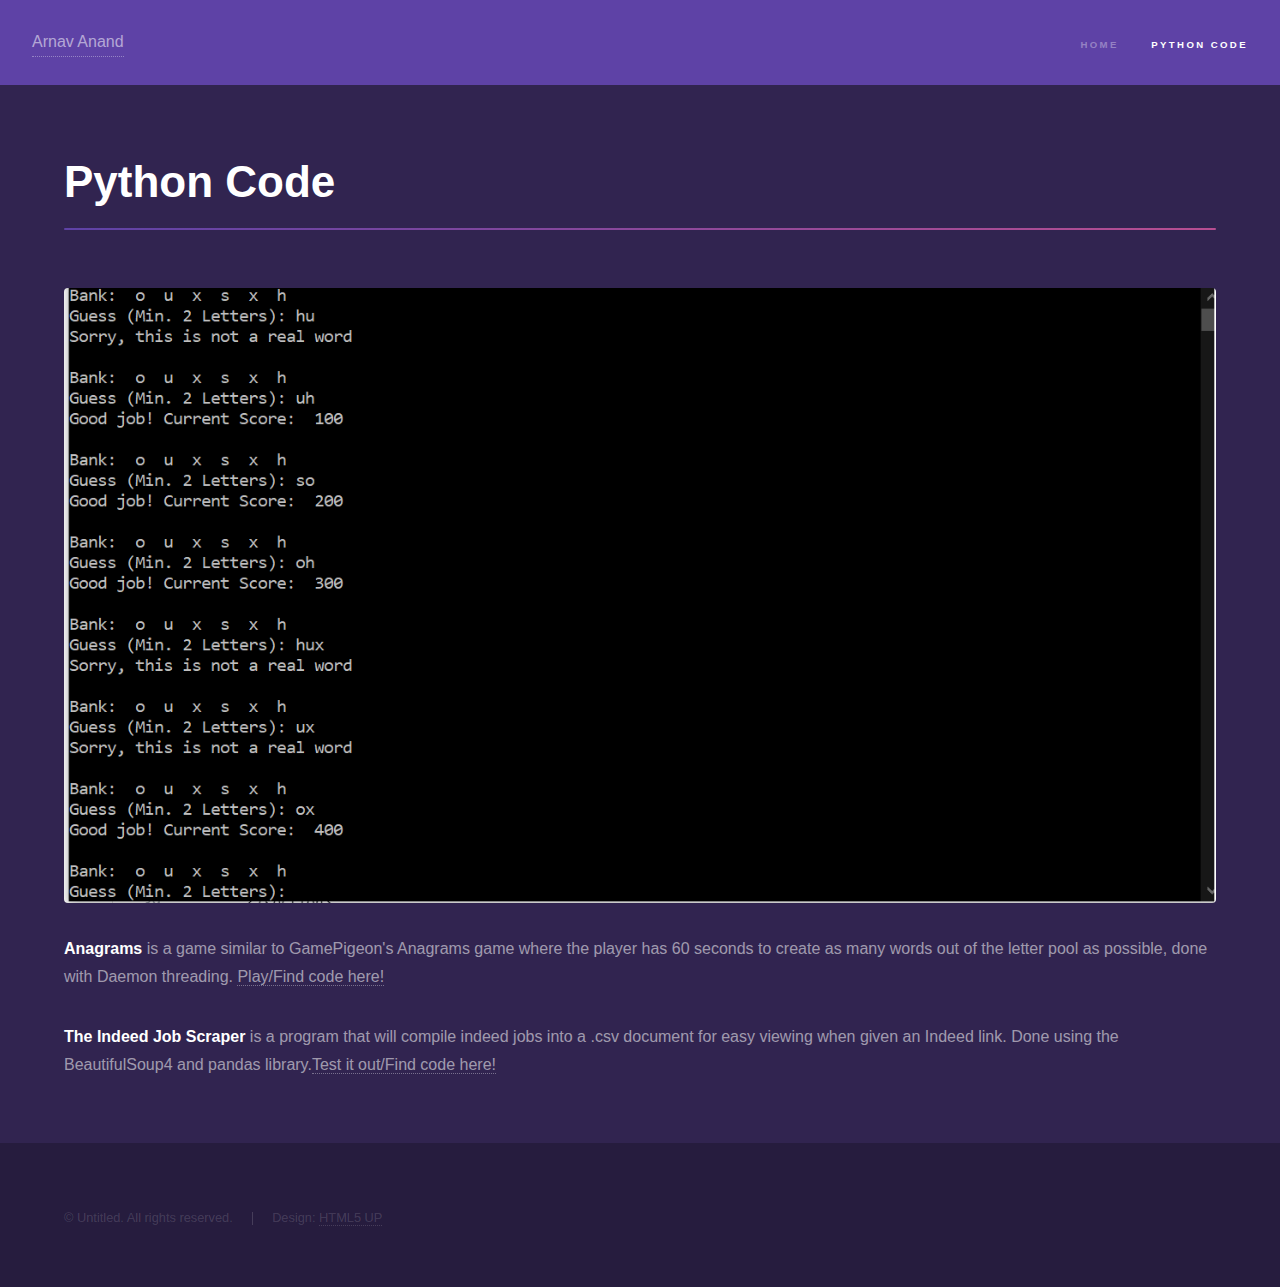
<file: pythonDisplay.html>
<!DOCTYPE HTML>
<!--
	Hyperspace by HTML5 UP
	html5up.net | @ajlkn
	Free for personal and commercial use under the CCA 3.0 license (html5up.net/license)
-->
<html>
	<head>
		<link rel="shortcut icon" href="images/favicon.ico">

		<title>Python Arnav Anand</title>
		<meta charset="utf-8" />
		<meta name="viewport" content="width=device-width, initial-scale=1, user-scalable=no" />
		<link rel="stylesheet" href="assets/css/main.css" />
		<noscript><link rel="stylesheet" href="assets/css/noscript.css" /></noscript>
	</head>
	<body class="is-preload">

		<!-- Header -->
			<header id="header">
				<a href="index.html" class="Arnav Anand">Arnav Anand</a>
				<nav>
					<ul>
						<li><a href="index.html">Home</a></li>
						<li><a href="pythonDisplay.html" class="active">Python Code</a></li>
					</ul>
				</nav>
			</header>

		<!-- Wrapper -->
			<div id="wrapper">

				<!-- Main -->
					<section id="main" class="wrapper">
						<div class="inner">
							<h1 class="major">Python Code</h1>
							<span class="image fit"><img src="images/pythonPic.png" alt="" /></span>
							<p><b>Anagrams</b> is a game similar to GamePigeon's Anagrams game where the player has 60 seconds to create as many words out of the letter pool as possible, done with Daemon threading. <a href="https://github.com/arnava2001/Python-Code/tree/master/Anagram%20Game">Play/Find code here!</a></p>
							<p><b>The Indeed Job Scraper</b> is a program that will compile indeed jobs into a .csv document for easy viewing when given an Indeed link. Done using the BeautifulSoup4 and pandas library.<a href="https://github.com/arnava2001/Python-Code/tree/master/Anagram%20Game">Test it out/Find code here!</a></p>
						</div>
					</section>

			</div>

		<!-- Footer -->
			<footer id="footer" class="wrapper alt">
				<div class="inner">
					<ul class="menu">
						<li>&copy; Untitled. All rights reserved.</li><li>Design: <a href="http://html5up.net">HTML5 UP</a></li>
					</ul>
				</div>
			</footer>

		<!-- Scripts -->
			<script src="assets/js/jquery.min.js"></script>
			<script src="assets/js/jquery.scrollex.min.js"></script>
			<script src="assets/js/jquery.scrolly.min.js"></script>
			<script src="assets/js/browser.min.js"></script>
			<script src="assets/js/breakpoints.min.js"></script>
			<script src="assets/js/util.js"></script>
			<script src="assets/js/main.js"></script>

	</body>
</html>
</file>
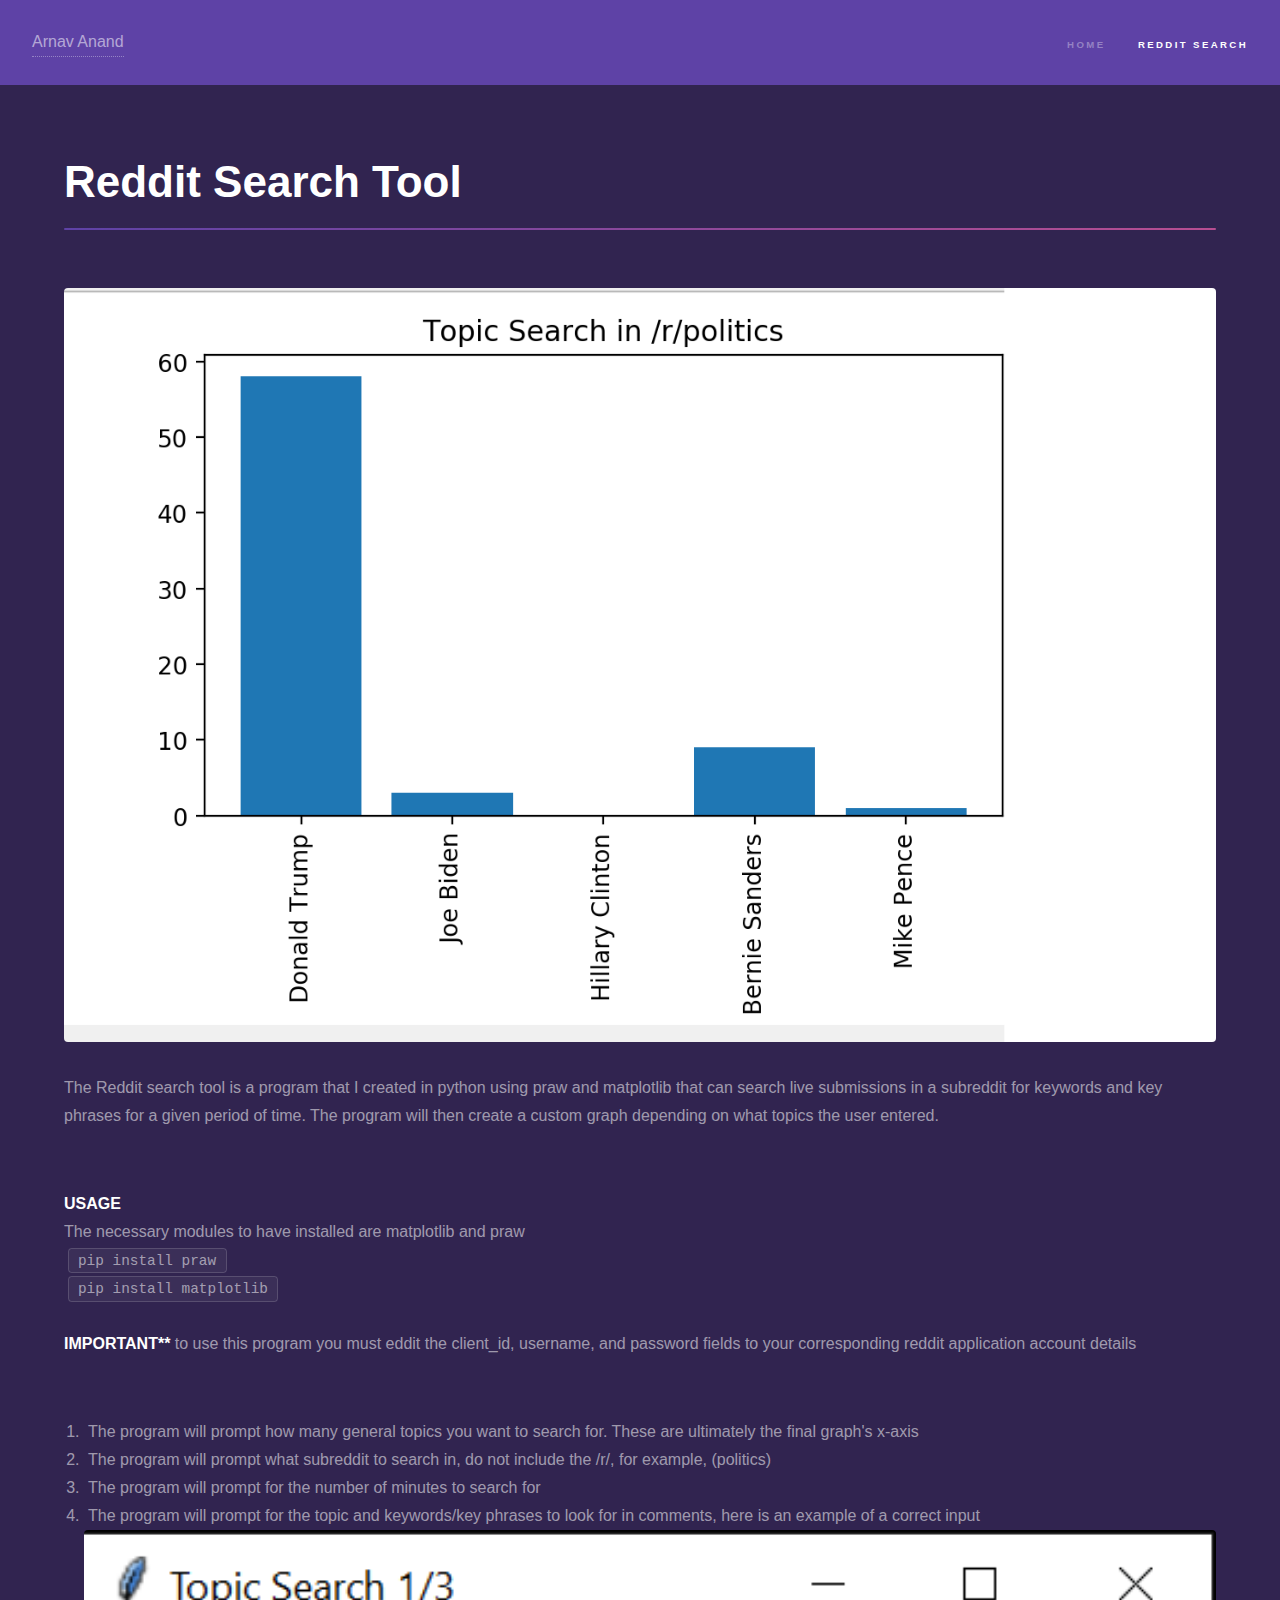
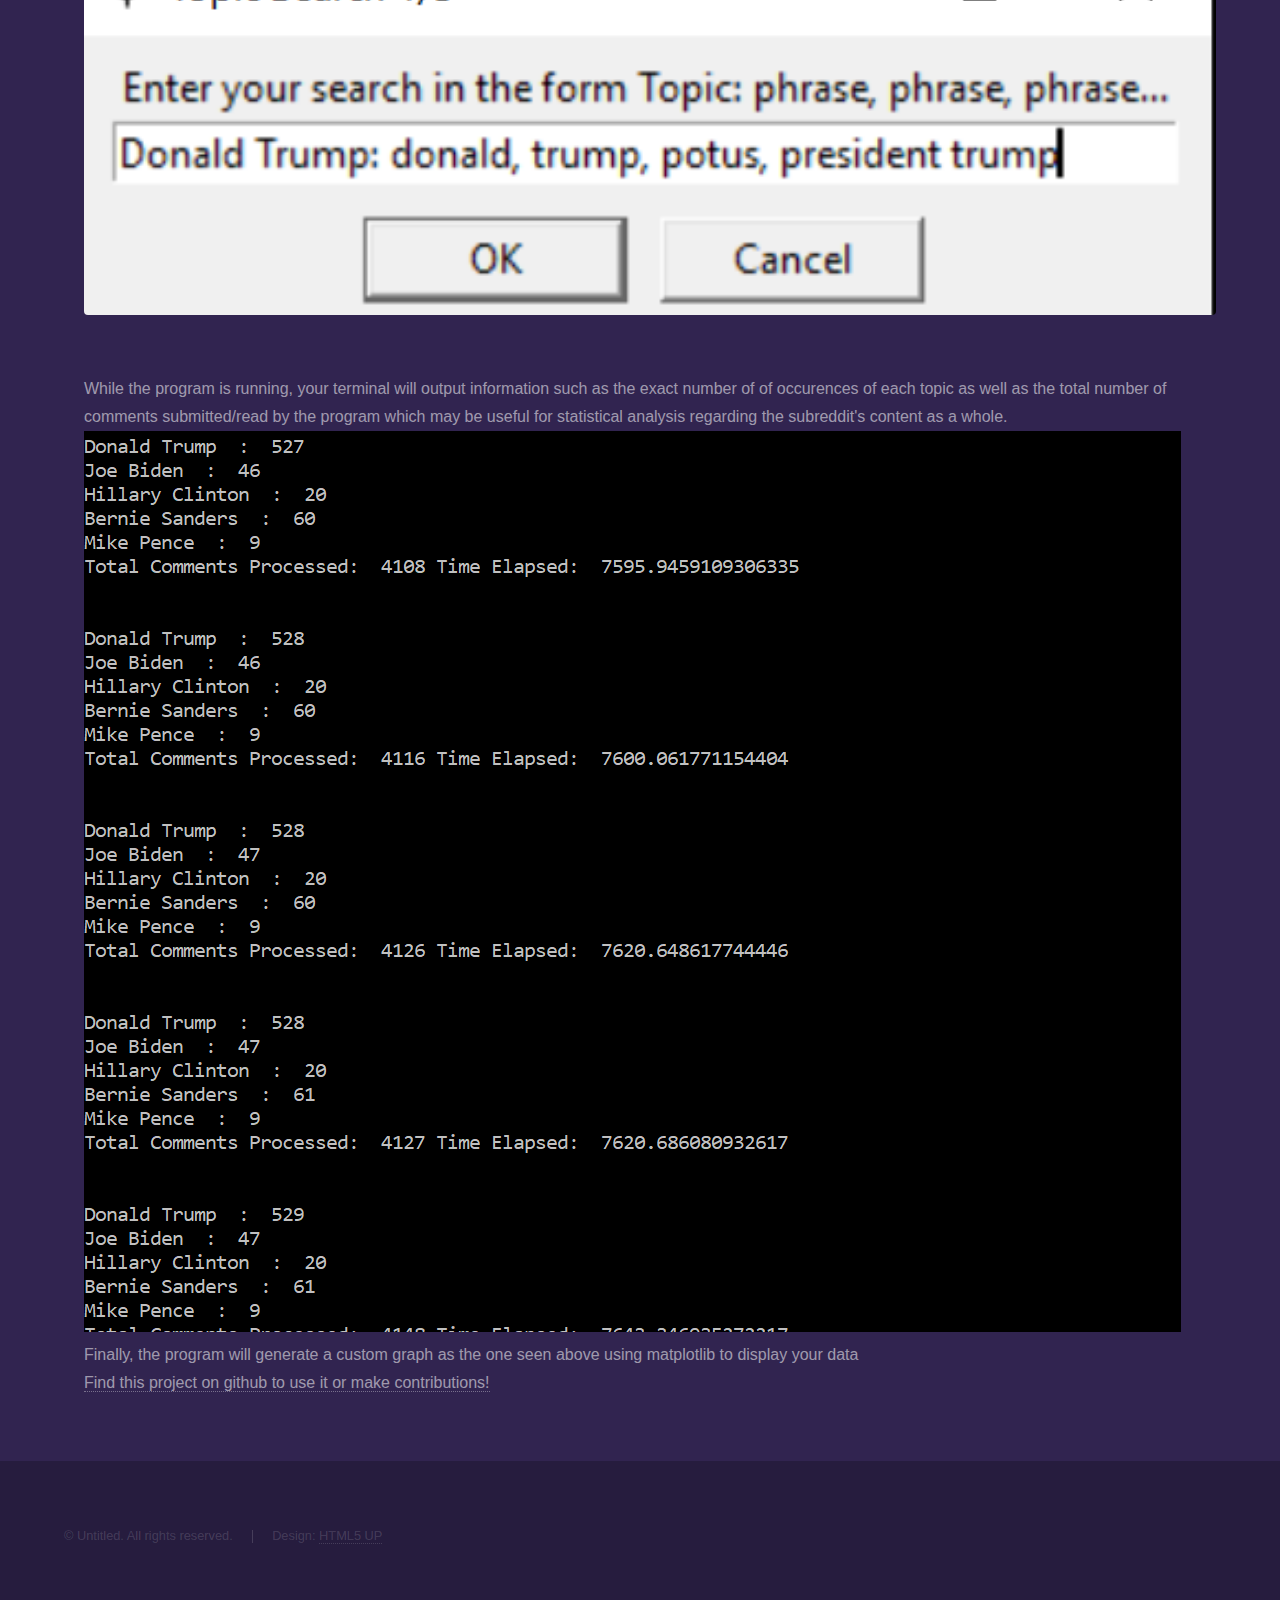
<file: RedditSearch.html>
<!DOCTYPE HTML>
<!--
	Hyperspace by HTML5 UP
	html5up.net | @ajlkn
	Free for personal and commercial use under the CCA 3.0 license (html5up.net/license)
-->
<html>
	<head>		
		<link rel="shortcut icon" href="images/favicon.ico">
		<title>Reddit Keyword Analysis Tool</title>
		<meta charset="utf-8" />
		<meta name="viewport" content="width=device-width, initial-scale=1, user-scalable=no" />
		<link rel="stylesheet" href="assets/css/main.css" />
		<noscript><link rel="stylesheet" href="assets/css/noscript.css" /></noscript>
	</head>
	<body class="is-preload">

		<!-- Header -->
			<header id="header">
				<a href="index.html" class="Arnav Anand">Arnav Anand</a>
				<nav>
					<ul>
						<li><a href="index.html">Home</a></li>
						<li><a href="RedditSearch.html" class="active">Reddit Search</a></li>
					</ul>
				</nav>
			</header>

		<!-- Wrapper -->
			<div id="wrapper">

				<!-- Main -->
					<section id="main" class="wrapper">
						<div class="inner">
							<h1 class="major">Reddit Search Tool</h1>
							<span class="image fit"><img src="images/exampFigure.png" alt="" /></span>
							<p>The Reddit search tool is a program that I created in python using praw and matplotlib that can search live submissions in a subreddit for keywords and key phrases for a given period of time. The program will then create a custom graph depending on what topics the user entered.</p>
							<br>
							<p><b>USAGE</b><br>
							The necessary modules to have installed are matplotlib and praw<br> 
								<code>pip install praw</code><br>
								<code>pip install matplotlib</code><br>
								<br>
							<b>IMPORTANT**</b> to use this program you must eddit the client_id, username, and password fields to your corresponding reddit application account details<br><br>
							<ol>
							<li>The program will prompt how many general topics you want to search for. These are ultimately the final graph's x-axis</li>
							<li>The program will prompt what subreddit to search in, do not include the /r/, for example, (politics)</li>
							<li>The program will prompt for the number of minutes to search for</li>
							<li>The program will prompt for the topic and keywords/key phrases to look for in comments, here is an example of a correct input</li>
							<span class="image fit"><img src="images/exampleInput.png" alt="" /></span><br>
							While the program is running, your terminal will output information such as the exact number of of occurences of each topic as well as the total number of comments submitted/read by the program 
							which may be useful for statistical analysis regarding the subreddit's content as a whole. 
							<img src="images/exampOutput.png" alt="" />

								
							Finally, the program will generate a custom graph as the one seen above using matplotlib to display your data

							
							
							<p><a href="https://github.com/arnava2001/Python-Code/blob/master/SubredditSearch/SubredditGUI.py">Find this project on github to use it or make contributions!</a></p>
						</div>
					</section>

			</div>

		<!-- Footer -->
			<footer id="footer" class="wrapper alt">
				<div class="inner">
					<ul class="menu">
						<li>&copy; Untitled. All rights reserved.</li><li>Design: <a href="http://html5up.net">HTML5 UP</a></li>
					</ul>
				</div>
			</footer>

		<!-- Scripts -->
			<script src="assets/js/jquery.min.js"></script>
			<script src="assets/js/jquery.scrollex.min.js"></script>
			<script src="assets/js/jquery.scrolly.min.js"></script>
			<script src="assets/js/browser.min.js"></script>
			<script src="assets/js/breakpoints.min.js"></script>
			<script src="assets/js/util.js"></script>
			<script src="assets/js/main.js"></script>

	</body>
</html>
</file>
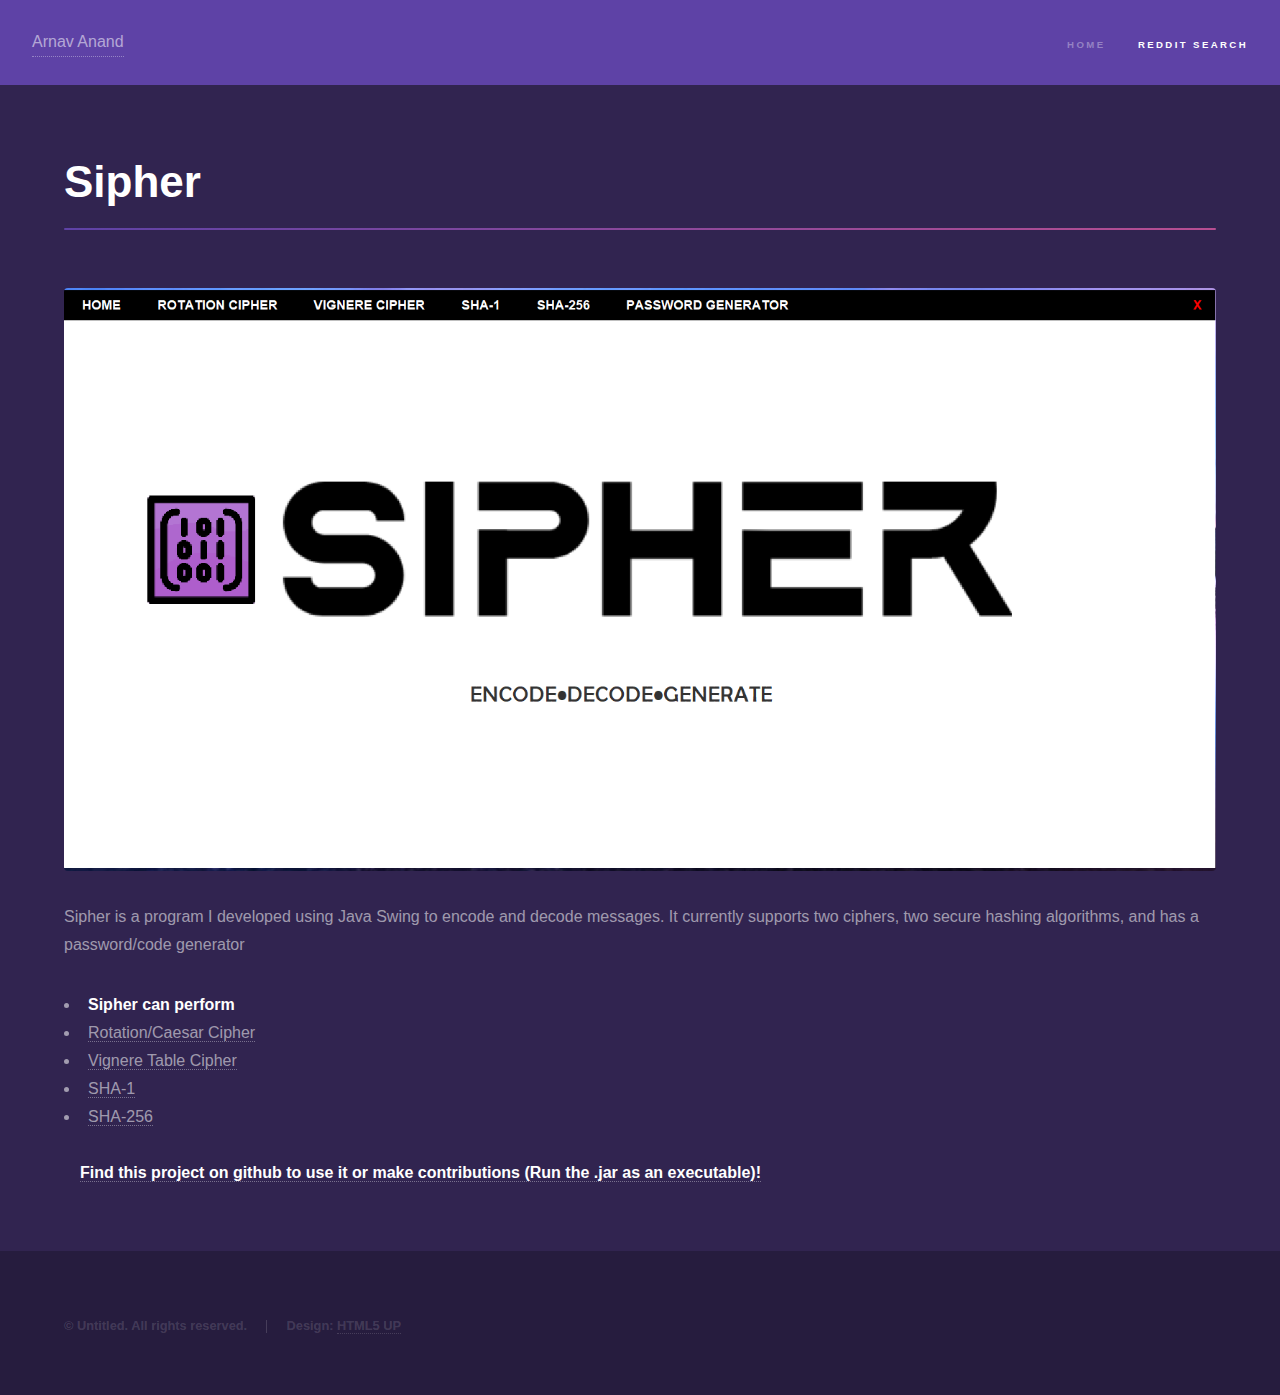
<file: sipher.html>
<!DOCTYPE HTML>
<!--
	Hyperspace by HTML5 UP
	html5up.net | @ajlkn
	Free for personal and commercial use under the CCA 3.0 license (html5up.net/license)
-->
<html>
	<head>		
		<link rel="shortcut icon" href="images/favicon.ico">
		<title>Sipher</title>
		<meta charset="utf-8" />
		<meta name="viewport" content="width=device-width, initial-scale=1, user-scalable=no" />
		<link rel="stylesheet" href="assets/css/main.css" />
		<noscript><link rel="stylesheet" href="assets/css/noscript.css" /></noscript>
	</head>
	<body class="is-preload">

		<!-- Header -->
			<header id="header">
				<a href="index.html" class="Arnav Anand">Arnav Anand</a>
				<nav>
					<ul>
						<li><a href="index.html">Home</a></li>
						<li><a href="sipher.html" class="active">Reddit Search</a></li>
					</ul>
				</nav>
			</header>

		<!-- Wrapper -->
			<div id="wrapper">

				<!-- Main -->
					<section id="main" class="wrapper">
						<div class="inner">
							<h1 class="major">Sipher</h1>
							<span class="image fit"><img src="images/siphermenu.png" alt="" /></span>
							<p>Sipher is a program I developed using Java Swing to encode and decode messages. It currently supports two ciphers, two secure hashing algorithms, and has a password/code generator</p>
							
							<ul>
                            <li><b>Sipher can perform</b></li>
                            <li><a href="https://en.wikipedia.org/wiki/Caesar_cipher">Rotation/Caesar Cipher</a></li>
                            <li><a href="https://pages.mtu.edu/~shene/NSF-4/Tutorial/VIG/Vig-Base.html">Vignere Table Cipher</a></li>
                            <li><a href="https://en.wikipedia.org/wiki/SHA-1">SHA-1</a></li>
                            <li><a href="https://en.wikipedia.org/wiki/SHA-2">SHA-256</a></li>

                            <br>
							
							<p><b><a href="https://github.com/arnava2001/sipher">Find this project on github to use it or make contributions (Run the .jar as an executable)!</a></p>
						</div>
					</section>

			</div>

		<!-- Footer -->
			<footer id="footer" class="wrapper alt">
				<div class="inner">
					<ul class="menu">
						<li>&copy; Untitled. All rights reserved.</li><li>Design: <a href="http://html5up.net">HTML5 UP</a></li>
					</ul>
				</div>
			</footer>

		<!-- Scripts -->
			<script src="assets/js/jquery.min.js"></script>
			<script src="assets/js/jquery.scrollex.min.js"></script>
			<script src="assets/js/jquery.scrolly.min.js"></script>
			<script src="assets/js/browser.min.js"></script>
			<script src="assets/js/breakpoints.min.js"></script>
			<script src="assets/js/util.js"></script>
			<script src="assets/js/main.js"></script>

	</body>
</html>
</file>
<file: assets/css/noscript.css>
/*
	Hyperspace by HTML5 UP
	html5up.net | @ajlkn
	Free for personal and commercial use under the CCA 3.0 license (html5up.net/license)
*/

/* Spotlights */

	.spotlights > section > .image:before {
		opacity: 0 !important;
	}

	.spotlights > section > .content > .inner {
		-moz-transform: none !important;
		-webkit-transform: none !important;
		-ms-transform: none !important;
		transform: none !important;
		opacity: 1 !important;
	}

/* Wrapper */

	.wrapper > .inner {
		opacity: 1 !important;
		-moz-transform: none !important;
		-webkit-transform: none !important;
		-ms-transform: none !important;
		transform: none !important;
	}

/* Sidebar */

	#sidebar > .inner {
		opacity: 1 !important;
	}

	#sidebar nav > ul > li {
		-moz-transform: none !important;
		-webkit-transform: none !important;
		-ms-transform: none !important;
		transform: none !important;
		opacity: 1 !important;
	}
</file>
<file: clockstyle.css>
*{
    margin: 0;
    padding: 0;
    box-sizing: border-box;
  }
  

  body{
    font-family: 'Poppins', sans-serif;
    height: 100vh;
    width: 100%;
    background: rgb(102, 51, 153);
    display: flex;
    justify-content: center;
    align-items: center;
  }
  
  .date-countdown-container{
    display: flex;
    align-items: center;
    gap: 30px;
    padding-top:10px;
    padding-left:20px;

  }
  
  .date-countdown-container h2{
    background-color: #ddd;
    padding: 20px;
    border-radius: 10px;
    border: 5px solid #fff;
    -webkit-box-shadow: 8px 0px 0px 0px #DCD0C0, 0px 8px 0px 0px #B1938B, -8px 0px 0px 0px #4E4E56, 0px 0px 0px 8px #DA635D, 5px 5px 15px 5px rgba(0,0,0,0); 
    box-shadow: 8px 0px 0px 0px #DCD0C0, 0px 8px 0px 0px #B1938B, -8px 0px 0px 0px #4E4E56, 0px 0px 0px 8px #DA635D, 5px 5px 15px 5px rgba(0,0,0,0);
    display:block;

  }
  
  .date-countdown-container p{
    background-color: #ddd;
    padding: 2px;
    border-radius: 10px;
    border: 2px solid #fff;
    -webkit-box-shadow: 8px 0px 0px 0px #DCD0C0, 0px 8px 0px 0px #B1938B, -8px 0px 0px 0px #4E4E56, 0px 0px 0px 8px #DA635D, 5px 5px 15px 5px rgba(0,0,0,0); 
    box-shadow: 8px 0px 0px 0px #DCD0C0, 0px 8px 0px 0px #B1938B, -8px 0px 0px 0px #4E4E56, 0px 0px 0px 8px #DA635D, 5px 5px 15px 5px rgba(0,0,0,0);
  }


  #myprogressBar {
    width: 1%;
    height: 35px;
    background-color: #4CAF50;
    text-align: center;
    line-height: 32px;
    color: black;
    display:flex;
    justify-content: center; 
  }

  #Progress_Status {
    width: 50%;
    background-color: #ddd;
    display:flex;
    justify-content: center; 
  }
</file>
<file: assets/css/main.css>
@import url(fontawesome-all.min.css);

/*
	Hyperspace by HTML5 UP
	html5up.net | @ajlkn
	Free for personal and commercial use under the CCA 3.0 license (html5up.net/license)
*/

html, body, div, span, applet, object,
iframe, h1, h2, h3, h4, h5, h6, p, blockquote,
pre, a, abbr, acronym, address, big, cite,
code, del, dfn, em, img, ins, kbd, q, s, samp,
small, strike, strong, sub, sup, tt, var, b,
u, i, center, dl, dt, dd, ol, ul, li, fieldset,
form, label, legend, table, caption, tbody,
tfoot, thead, tr, th, td, article, aside,
canvas, details, embed, figure, figcaption,
footer, header, hgroup, menu, nav, output, ruby,
section, summary, time, mark, audio, video {
	margin: 0;
	padding: 0;
	border: 0;
	font-size: 100%;
	font: inherit;
	vertical-align: baseline;}

article, aside, details, figcaption, figure,
footer, header, hgroup, menu, nav, section {
	display: block;}

body {
	line-height: 1;
}

ol, ul {
	list-style: none;
}

blockquote, q {
	quotes: none;
}

	blockquote:before, blockquote:after, q:before, q:after {
		content: '';
		content: none;
	}

table {
	border-collapse: collapse;
	border-spacing: 0;
}

body {
	-webkit-text-size-adjust: none;
}

mark {
	background-color: transparent;
	color: inherit;
}

input::-moz-focus-inner {
	border: 0;
	padding: 0;
}

input, select, textarea {
	-moz-appearance: none;
	-webkit-appearance: none;
	-ms-appearance: none;
	appearance: none;
}

/* Basic */

	@-ms-viewport {
		width: device-width;
	}

	body {
		-ms-overflow-style: scrollbar;
	}

	@media screen and (max-width: 480px) {

		html, body {
			min-width: 320px;
		}

	}

	html {
		box-sizing: border-box;
	}

	*, *:before, *:after {
		box-sizing: inherit;
	}

	body {
		background: #312450;
	}

		body.is-preload *, body.is-preload *:before, body.is-preload *:after {
			-moz-animation: none !important;
			-webkit-animation: none !important;
			-ms-animation: none !important;
			animation: none !important;
			-moz-transition: none !important;
			-webkit-transition: none !important;
			-ms-transition: none !important;
			transition: none !important;
		}

/* Type */

	body, input, select, textarea {
		color: rgba(255, 255, 255, 0.55);
		font-family: Arial, Helvetica, sans-serif;
		font-size: 16.5pt;
		font-weight: normal;
		line-height: 1.75;
	}

		@media screen and (max-width: 1680px) {

			body, input, select, textarea {
				font-size: 13pt;
			}

		}

		@media screen and (max-width: 1280px) {

			body, input, select, textarea {
				font-size: 12pt;
			}

		}

		@media screen and (max-width: 360px) {

			body, input, select, textarea {
				font-size: 11pt;
			}

		}

	a {
		-moz-transition: color 0.2s ease, border-bottom-color 0.2s ease;
		-webkit-transition: color 0.2s ease, border-bottom-color 0.2s ease;
		-ms-transition: color 0.2s ease, border-bottom-color 0.2s ease;
		transition: color 0.2s ease, border-bottom-color 0.2s ease;
		border-bottom: dotted 1px rgba(255, 255, 255, 0.35);
		color: inherit;
		text-decoration: none;
	}

		a:hover {
			border-bottom-color: transparent;
			color: #ffffff;
		}

	strong, b {
		color: #ffffff;
		font-weight: bold;
	}

	em, i {
		font-style: italic;
	}

	p {
		margin: 0 0 2em 0;
	}

	h1, h2, h3, h4, h5, h6 {
		color: #ffffff;
		font-weight: bold;
		line-height: 1.5;
		margin: 0 0 0.5em 0;
	}

		h1 a, h2 a, h3 a, h4 a, h5 a, h6 a {
			color: inherit;
			text-decoration: none;
		}

	h1 {
		font-size: 2.75em;
	}

		h1.major {
			margin: 0 0 1.3em 0;
			position: relative;
			padding-bottom: 0.35em;
		}

			h1.major:after {
				background-image: -moz-linear-gradient(to right, #5e42a6, #b74e91);
				background-image: -webkit-linear-gradient(to right, #5e42a6, #b74e91);
				background-image: -ms-linear-gradient(to right, #5e42a6, #b74e91);
				background-image: linear-gradient(to right, #5e42a6, #b74e91);
				-moz-transition: max-width 0.2s ease;
				-webkit-transition: max-width 0.2s ease;
				-ms-transition: max-width 0.2s ease;
				transition: max-width 0.2s ease;
				border-radius: 0.2em;
				bottom: 0;
				content: '';
				height: 0.05em;
				position: absolute;
				right: 0;
				width: 100%;
			}

	h2 {
		font-size: 1.75em;
	}

	h3 {
		font-size: 1.1em;
	}

	h4 {
		font-size: 1em;
	}

	h5 {
		font-size: 0.8em;
	}

	h6 {
		font-size: 0.6em;
	}

	@media screen and (max-width: 736px) {

		h1 {
			font-size: 2em;
		}

		h2 {
			font-size: 1.25em;
		}

		h3 {
			font-size: 1em;
		}

		h4 {
			font-size: 0.8em;
		}

		h5 {
			font-size: 0.6em;
		}

		h6 {
			font-size: 0.6em;
		}

	}

	sub {
		font-size: 0.8em;
		position: relative;
		top: 0.5em;
	}

	sup {
		font-size: 0.8em;
		position: relative;
		top: -0.5em;
	}

	blockquote {
		border-left: solid 4px rgba(255, 255, 255, 0.15);
		font-style: italic;
		margin: 0 0 2em 0;
		padding: 0.5em 0 0.5em 2em;
	}

	code {
		background: rgba(255, 255, 255, 0.05);
		border-radius: 0.25em;
		border: solid 1px rgba(255, 255, 255, 0.15);
		font-family: "Courier New", monospace;
		font-size: 0.9em;
		margin: 0 0.25em;
		padding: 0.25em 0.65em;
	}

	pre {
		-webkit-overflow-scrolling: touch;
		font-family: "Courier New", monospace;
		font-size: 0.9em;
		margin: 0 0 2em 0;
	}

		pre code {
			display: block;
			line-height: 1.75em;
			padding: 1em 1.5em;
			overflow-x: auto;
		}

	hr {
		border: 0;
		border-bottom: solid 1px rgba(255, 255, 255, 0.15);
		margin: 2em 0;
	}

		hr.major {
			margin: 3em 0;
		}

	.align-left {
		text-align: left;
	}

	.align-center {
		text-align: center;
	}

	.align-right {
		text-align: right;
	}

/* Row */

	.row {
		display: flex;
		flex-wrap: wrap;
		box-sizing: border-box;
		align-items: stretch;
	}

		.row > * {
			box-sizing: border-box;
		}

		.row.gtr-uniform > * > :last-child {
			margin-bottom: 0;
		}

		.row.aln-left {
			justify-content: flex-start;
		}

		.row.aln-center {
			justify-content: center;
		}

		.row.aln-right {
			justify-content: flex-end;
		}

		.row.aln-top {
			align-items: flex-start;
		}

		.row.aln-middle {
			align-items: center;
		}

		.row.aln-bottom {
			align-items: flex-end;
		}

		.row > .imp {
			order: -1;
		}

		.row > .col-1 {
			width: 8.33333%;
		}

		.row > .off-1 {
			margin-left: 8.33333%;
		}

		.row > .col-2 {
			width: 16.66667%;
		}

		.row > .off-2 {
			margin-left: 16.66667%;
		}

		.row > .col-3 {
			width: 25%;
		}

		.row > .off-3 {
			margin-left: 25%;
		}

		.row > .col-4 {
			width: 33.33333%;
		}

		.row > .off-4 {
			margin-left: 33.33333%;
		}

		.row > .col-5 {
			width: 41.66667%;
		}

		.row > .off-5 {
			margin-left: 41.66667%;
		}

		.row > .col-6 {
			width: 50%;
		}

		.row > .off-6 {
			margin-left: 50%;
		}

		.row > .col-7 {
			width: 58.33333%;
		}

		.row > .off-7 {
			margin-left: 58.33333%;
		}

		.row > .col-8 {
			width: 66.66667%;
		}

		.row > .off-8 {
			margin-left: 66.66667%;
		}

		.row > .col-9 {
			width: 75%;
		}

		.row > .off-9 {
			margin-left: 75%;
		}

		.row > .col-10 {
			width: 83.33333%;
		}

		.row > .off-10 {
			margin-left: 83.33333%;
		}

		.row > .col-11 {
			width: 91.66667%;
		}

		.row > .off-11 {
			margin-left: 91.66667%;
		}

		.row > .col-12 {
			width: 100%;
		}

		.row > .off-12 {
			margin-left: 100%;
		}

		.row.gtr-0 {
			margin-top: 0;
			margin-left: 0em;
		}

			.row.gtr-0 > * {
				padding: 0 0 0 0em;
			}

			.row.gtr-0.gtr-uniform {
				margin-top: 0em;
			}

				.row.gtr-0.gtr-uniform > * {
					padding-top: 0em;
				}

		.row.gtr-25 {
			margin-top: 0;
			margin-left: -0.375em;
		}

			.row.gtr-25 > * {
				padding: 0 0 0 0.375em;
			}

			.row.gtr-25.gtr-uniform {
				margin-top: -0.375em;
			}

				.row.gtr-25.gtr-uniform > * {
					padding-top: 0.375em;
				}

		.row.gtr-50 {
			margin-top: 0;
			margin-left: -0.75em;
		}

			.row.gtr-50 > * {
				padding: 0 0 0 0.75em;
			}

			.row.gtr-50.gtr-uniform {
				margin-top: -0.75em;
			}

				.row.gtr-50.gtr-uniform > * {
					padding-top: 0.75em;
				}

		.row {
			margin-top: 0;
			margin-left: -1.5em;
		}

			.row > * {
				padding: 0 0 0 1.5em;
			}

			.row.gtr-uniform {
				margin-top: -1.5em;
			}

				.row.gtr-uniform > * {
					padding-top: 1.5em;
				}

		.row.gtr-150 {
			margin-top: 0;
			margin-left: -2.25em;
		}

			.row.gtr-150 > * {
				padding: 0 0 0 2.25em;
			}

			.row.gtr-150.gtr-uniform {
				margin-top: -2.25em;
			}

				.row.gtr-150.gtr-uniform > * {
					padding-top: 2.25em;
				}

		.row.gtr-200 {
			margin-top: 0;
			margin-left: -3em;
		}

			.row.gtr-200 > * {
				padding: 0 0 0 3em;
			}

			.row.gtr-200.gtr-uniform {
				margin-top: -3em;
			}

				.row.gtr-200.gtr-uniform > * {
					padding-top: 3em;
				}

		@media screen and (max-width: 1680px) {

			.row {
				display: flex;
				flex-wrap: wrap;
				box-sizing: border-box;
				align-items: stretch;
			}

				.row > * {
					box-sizing: border-box;
				}

				.row.gtr-uniform > * > :last-child {
					margin-bottom: 0;
				}

				.row.aln-left {
					justify-content: flex-start;
				}

				.row.aln-center {
					justify-content: center;
				}

				.row.aln-right {
					justify-content: flex-end;
				}

				.row.aln-top {
					align-items: flex-start;
				}

				.row.aln-middle {
					align-items: center;
				}

				.row.aln-bottom {
					align-items: flex-end;
				}

				.row > .imp-xlarge {
					order: -1;
				}

				.row > .col-1-xlarge {
					width: 8.33333%;
				}

				.row > .off-1-xlarge {
					margin-left: 8.33333%;
				}

				.row > .col-2-xlarge {
					width: 16.66667%;
				}

				.row > .off-2-xlarge {
					margin-left: 16.66667%;
				}

				.row > .col-3-xlarge {
					width: 25%;
				}

				.row > .off-3-xlarge {
					margin-left: 25%;
				}

				.row > .col-4-xlarge {
					width: 33.33333%;
				}

				.row > .off-4-xlarge {
					margin-left: 33.33333%;
				}

				.row > .col-5-xlarge {
					width: 41.66667%;
				}

				.row > .off-5-xlarge {
					margin-left: 41.66667%;
				}

				.row > .col-6-xlarge {
					width: 50%;
				}

				.row > .off-6-xlarge {
					margin-left: 50%;
				}

				.row > .col-7-xlarge {
					width: 58.33333%;
				}

				.row > .off-7-xlarge {
					margin-left: 58.33333%;
				}

				.row > .col-8-xlarge {
					width: 66.66667%;
				}

				.row > .off-8-xlarge {
					margin-left: 66.66667%;
				}

				.row > .col-9-xlarge {
					width: 75%;
				}

				.row > .off-9-xlarge {
					margin-left: 75%;
				}

				.row > .col-10-xlarge {
					width: 83.33333%;
				}

				.row > .off-10-xlarge {
					margin-left: 83.33333%;
				}

				.row > .col-11-xlarge {
					width: 91.66667%;
				}

				.row > .off-11-xlarge {
					margin-left: 91.66667%;
				}

				.row > .col-12-xlarge {
					width: 100%;
				}

				.row > .off-12-xlarge {
					margin-left: 100%;
				}

				.row.gtr-0 {
					margin-top: 0;
					margin-left: 0em;
				}

					.row.gtr-0 > * {
						padding: 0 0 0 0em;
					}

					.row.gtr-0.gtr-uniform {
						margin-top: 0em;
					}

						.row.gtr-0.gtr-uniform > * {
							padding-top: 0em;
						}

				.row.gtr-25 {
					margin-top: 0;
					margin-left: -0.375em;
				}

					.row.gtr-25 > * {
						padding: 0 0 0 0.375em;
					}

					.row.gtr-25.gtr-uniform {
						margin-top: -0.375em;
					}

						.row.gtr-25.gtr-uniform > * {
							padding-top: 0.375em;
						}

				.row.gtr-50 {
					margin-top: 0;
					margin-left: -0.75em;
				}

					.row.gtr-50 > * {
						padding: 0 0 0 0.75em;
					}

					.row.gtr-50.gtr-uniform {
						margin-top: -0.75em;
					}

						.row.gtr-50.gtr-uniform > * {
							padding-top: 0.75em;
						}

				.row {
					margin-top: 0;
					margin-left: -1.5em;
				}

					.row > * {
						padding: 0 0 0 1.5em;
					}

					.row.gtr-uniform {
						margin-top: -1.5em;
					}

						.row.gtr-uniform > * {
							padding-top: 1.5em;
						}

				.row.gtr-150 {
					margin-top: 0;
					margin-left: -2.25em;
				}

					.row.gtr-150 > * {
						padding: 0 0 0 2.25em;
					}

					.row.gtr-150.gtr-uniform {
						margin-top: -2.25em;
					}

						.row.gtr-150.gtr-uniform > * {
							padding-top: 2.25em;
						}

				.row.gtr-200 {
					margin-top: 0;
					margin-left: -3em;
				}

					.row.gtr-200 > * {
						padding: 0 0 0 3em;
					}

					.row.gtr-200.gtr-uniform {
						margin-top: -3em;
					}

						.row.gtr-200.gtr-uniform > * {
							padding-top: 3em;
						}

		}

		@media screen and (max-width: 1280px) {

			.row {
				display: flex;
				flex-wrap: wrap;
				box-sizing: border-box;
				align-items: stretch;
			}

				.row > * {
					box-sizing: border-box;
				}

				.row.gtr-uniform > * > :last-child {
					margin-bottom: 0;
				}

				.row.aln-left {
					justify-content: flex-start;
				}

				.row.aln-center {
					justify-content: center;
				}

				.row.aln-right {
					justify-content: flex-end;
				}

				.row.aln-top {
					align-items: flex-start;
				}

				.row.aln-middle {
					align-items: center;
				}

				.row.aln-bottom {
					align-items: flex-end;
				}

				.row > .imp-large {
					order: -1;
				}

				.row > .col-1-large {
					width: 8.33333%;
				}

				.row > .off-1-large {
					margin-left: 8.33333%;
				}

				.row > .col-2-large {
					width: 16.66667%;
				}

				.row > .off-2-large {
					margin-left: 16.66667%;
				}

				.row > .col-3-large {
					width: 25%;
				}

				.row > .off-3-large {
					margin-left: 25%;
				}

				.row > .col-4-large {
					width: 33.33333%;
				}

				.row > .off-4-large {
					margin-left: 33.33333%;
				}

				.row > .col-5-large {
					width: 41.66667%;
				}

				.row > .off-5-large {
					margin-left: 41.66667%;
				}

				.row > .col-6-large {
					width: 50%;
				}

				.row > .off-6-large {
					margin-left: 50%;
				}

				.row > .col-7-large {
					width: 58.33333%;
				}

				.row > .off-7-large {
					margin-left: 58.33333%;
				}

				.row > .col-8-large {
					width: 66.66667%;
				}

				.row > .off-8-large {
					margin-left: 66.66667%;
				}

				.row > .col-9-large {
					width: 75%;
				}

				.row > .off-9-large {
					margin-left: 75%;
				}

				.row > .col-10-large {
					width: 83.33333%;
				}

				.row > .off-10-large {
					margin-left: 83.33333%;
				}

				.row > .col-11-large {
					width: 91.66667%;
				}

				.row > .off-11-large {
					margin-left: 91.66667%;
				}

				.row > .col-12-large {
					width: 100%;
				}

				.row > .off-12-large {
					margin-left: 100%;
				}

				.row.gtr-0 {
					margin-top: 0;
					margin-left: 0em;
				}

					.row.gtr-0 > * {
						padding: 0 0 0 0em;
					}

					.row.gtr-0.gtr-uniform {
						margin-top: 0em;
					}

						.row.gtr-0.gtr-uniform > * {
							padding-top: 0em;
						}

				.row.gtr-25 {
					margin-top: 0;
					margin-left: -0.375em;
				}

					.row.gtr-25 > * {
						padding: 0 0 0 0.375em;
					}

					.row.gtr-25.gtr-uniform {
						margin-top: -0.375em;
					}

						.row.gtr-25.gtr-uniform > * {
							padding-top: 0.375em;
						}

				.row.gtr-50 {
					margin-top: 0;
					margin-left: -0.75em;
				}

					.row.gtr-50 > * {
						padding: 0 0 0 0.75em;
					}

					.row.gtr-50.gtr-uniform {
						margin-top: -0.75em;
					}

						.row.gtr-50.gtr-uniform > * {
							padding-top: 0.75em;
						}

				.row {
					margin-top: 0;
					margin-left: -1.5em;
				}

					.row > * {
						padding: 0 0 0 1.5em;
					}

					.row.gtr-uniform {
						margin-top: -1.5em;
					}

						.row.gtr-uniform > * {
							padding-top: 1.5em;
						}

				.row.gtr-150 {
					margin-top: 0;
					margin-left: -2.25em;
				}

					.row.gtr-150 > * {
						padding: 0 0 0 2.25em;
					}

					.row.gtr-150.gtr-uniform {
						margin-top: -2.25em;
					}

						.row.gtr-150.gtr-uniform > * {
							padding-top: 2.25em;
						}

				.row.gtr-200 {
					margin-top: 0;
					margin-left: -3em;
				}

					.row.gtr-200 > * {
						padding: 0 0 0 3em;
					}

					.row.gtr-200.gtr-uniform {
						margin-top: -3em;
					}

						.row.gtr-200.gtr-uniform > * {
							padding-top: 3em;
						}

		}

		@media screen and (max-width: 980px) {

			.row {
				display: flex;
				flex-wrap: wrap;
				box-sizing: border-box;
				align-items: stretch;
			}

				.row > * {
					box-sizing: border-box;
				}

				.row.gtr-uniform > * > :last-child {
					margin-bottom: 0;
				}

				.row.aln-left {
					justify-content: flex-start;
				}

				.row.aln-center {
					justify-content: center;
				}

				.row.aln-right {
					justify-content: flex-end;
				}

				.row.aln-top {
					align-items: flex-start;
				}

				.row.aln-middle {
					align-items: center;
				}

				.row.aln-bottom {
					align-items: flex-end;
				}

				.row > .imp-medium {
					order: -1;
				}

				.row > .col-1-medium {
					width: 8.33333%;
				}

				.row > .off-1-medium {
					margin-left: 8.33333%;
				}

				.row > .col-2-medium {
					width: 16.66667%;
				}

				.row > .off-2-medium {
					margin-left: 16.66667%;
				}

				.row > .col-3-medium {
					width: 25%;
				}

				.row > .off-3-medium {
					margin-left: 25%;
				}

				.row > .col-4-medium {
					width: 33.33333%;
				}

				.row > .off-4-medium {
					margin-left: 33.33333%;
				}

				.row > .col-5-medium {
					width: 41.66667%;
				}

				.row > .off-5-medium {
					margin-left: 41.66667%;
				}

				.row > .col-6-medium {
					width: 50%;
				}

				.row > .off-6-medium {
					margin-left: 50%;
				}

				.row > .col-7-medium {
					width: 58.33333%;
				}

				.row > .off-7-medium {
					margin-left: 58.33333%;
				}

				.row > .col-8-medium {
					width: 66.66667%;
				}

				.row > .off-8-medium {
					margin-left: 66.66667%;
				}

				.row > .col-9-medium {
					width: 75%;
				}

				.row > .off-9-medium {
					margin-left: 75%;
				}

				.row > .col-10-medium {
					width: 83.33333%;
				}

				.row > .off-10-medium {
					margin-left: 83.33333%;
				}

				.row > .col-11-medium {
					width: 91.66667%;
				}

				.row > .off-11-medium {
					margin-left: 91.66667%;
				}

				.row > .col-12-medium {
					width: 100%;
				}

				.row > .off-12-medium {
					margin-left: 100%;
				}

				.row.gtr-0 {
					margin-top: 0;
					margin-left: 0em;
				}

					.row.gtr-0 > * {
						padding: 0 0 0 0em;
					}

					.row.gtr-0.gtr-uniform {
						margin-top: 0em;
					}

						.row.gtr-0.gtr-uniform > * {
							padding-top: 0em;
						}

				.row.gtr-25 {
					margin-top: 0;
					margin-left: -0.375em;
				}

					.row.gtr-25 > * {
						padding: 0 0 0 0.375em;
					}

					.row.gtr-25.gtr-uniform {
						margin-top: -0.375em;
					}

						.row.gtr-25.gtr-uniform > * {
							padding-top: 0.375em;
						}

				.row.gtr-50 {
					margin-top: 0;
					margin-left: -0.75em;
				}

					.row.gtr-50 > * {
						padding: 0 0 0 0.75em;
					}

					.row.gtr-50.gtr-uniform {
						margin-top: -0.75em;
					}

						.row.gtr-50.gtr-uniform > * {
							padding-top: 0.75em;
						}

				.row {
					margin-top: 0;
					margin-left: -1.5em;
				}

					.row > * {
						padding: 0 0 0 1.5em;
					}

					.row.gtr-uniform {
						margin-top: -1.5em;
					}

						.row.gtr-uniform > * {
							padding-top: 1.5em;
						}

				.row.gtr-150 {
					margin-top: 0;
					margin-left: -2.25em;
				}

					.row.gtr-150 > * {
						padding: 0 0 0 2.25em;
					}

					.row.gtr-150.gtr-uniform {
						margin-top: -2.25em;
					}

						.row.gtr-150.gtr-uniform > * {
							padding-top: 2.25em;
						}

				.row.gtr-200 {
					margin-top: 0;
					margin-left: -3em;
				}

					.row.gtr-200 > * {
						padding: 0 0 0 3em;
					}

					.row.gtr-200.gtr-uniform {
						margin-top: -3em;
					}

						.row.gtr-200.gtr-uniform > * {
							padding-top: 3em;
						}

		}

		@media screen and (max-width: 736px) {

			.row {
				display: flex;
				flex-wrap: wrap;
				box-sizing: border-box;
				align-items: stretch;
			}

				.row > * {
					box-sizing: border-box;
				}

				.row.gtr-uniform > * > :last-child {
					margin-bottom: 0;
				}

				.row.aln-left {
					justify-content: flex-start;
				}

				.row.aln-center {
					justify-content: center;
				}

				.row.aln-right {
					justify-content: flex-end;
				}

				.row.aln-top {
					align-items: flex-start;
				}

				.row.aln-middle {
					align-items: center;
				}

				.row.aln-bottom {
					align-items: flex-end;
				}

				.row > .imp-small {
					order: -1;
				}

				.row > .col-1-small {
					width: 8.33333%;
				}

				.row > .off-1-small {
					margin-left: 8.33333%;
				}

				.row > .col-2-small {
					width: 16.66667%;
				}

				.row > .off-2-small {
					margin-left: 16.66667%;
				}

				.row > .col-3-small {
					width: 25%;
				}

				.row > .off-3-small {
					margin-left: 25%;
				}

				.row > .col-4-small {
					width: 33.33333%;
				}

				.row > .off-4-small {
					margin-left: 33.33333%;
				}

				.row > .col-5-small {
					width: 41.66667%;
				}

				.row > .off-5-small {
					margin-left: 41.66667%;
				}

				.row > .col-6-small {
					width: 50%;
				}

				.row > .off-6-small {
					margin-left: 50%;
				}

				.row > .col-7-small {
					width: 58.33333%;
				}

				.row > .off-7-small {
					margin-left: 58.33333%;
				}

				.row > .col-8-small {
					width: 66.66667%;
				}

				.row > .off-8-small {
					margin-left: 66.66667%;
				}

				.row > .col-9-small {
					width: 75%;
				}

				.row > .off-9-small {
					margin-left: 75%;
				}

				.row > .col-10-small {
					width: 83.33333%;
				}

				.row > .off-10-small {
					margin-left: 83.33333%;
				}

				.row > .col-11-small {
					width: 91.66667%;
				}

				.row > .off-11-small {
					margin-left: 91.66667%;
				}

				.row > .col-12-small {
					width: 100%;
				}

				.row > .off-12-small {
					margin-left: 100%;
				}

				.row.gtr-0 {
					margin-top: 0;
					margin-left: 0em;
				}

					.row.gtr-0 > * {
						padding: 0 0 0 0em;
					}

					.row.gtr-0.gtr-uniform {
						margin-top: 0em;
					}

						.row.gtr-0.gtr-uniform > * {
							padding-top: 0em;
						}

				.row.gtr-25 {
					margin-top: 0;
					margin-left: -0.375em;
				}

					.row.gtr-25 > * {
						padding: 0 0 0 0.375em;
					}

					.row.gtr-25.gtr-uniform {
						margin-top: -0.375em;
					}

						.row.gtr-25.gtr-uniform > * {
							padding-top: 0.375em;
						}

				.row.gtr-50 {
					margin-top: 0;
					margin-left: -0.75em;
				}

					.row.gtr-50 > * {
						padding: 0 0 0 0.75em;
					}

					.row.gtr-50.gtr-uniform {
						margin-top: -0.75em;
					}

						.row.gtr-50.gtr-uniform > * {
							padding-top: 0.75em;
						}

				.row {
					margin-top: 0;
					margin-left: -1.5em;
				}

					.row > * {
						padding: 0 0 0 1.5em;
					}

					.row.gtr-uniform {
						margin-top: -1.5em;
					}

						.row.gtr-uniform > * {
							padding-top: 1.5em;
						}

				.row.gtr-150 {
					margin-top: 0;
					margin-left: -2.25em;
				}

					.row.gtr-150 > * {
						padding: 0 0 0 2.25em;
					}

					.row.gtr-150.gtr-uniform {
						margin-top: -2.25em;
					}

						.row.gtr-150.gtr-uniform > * {
							padding-top: 2.25em;
						}

				.row.gtr-200 {
					margin-top: 0;
					margin-left: -3em;
				}

					.row.gtr-200 > * {
						padding: 0 0 0 3em;
					}

					.row.gtr-200.gtr-uniform {
						margin-top: -3em;
					}

						.row.gtr-200.gtr-uniform > * {
							padding-top: 3em;
						}

		}

		@media screen and (max-width: 480px) {

			.row {
				display: flex;
				flex-wrap: wrap;
				box-sizing: border-box;
				align-items: stretch;
			}

				.row > * {
					box-sizing: border-box;
				}

				.row.gtr-uniform > * > :last-child {
					margin-bottom: 0;
				}

				.row.aln-left {
					justify-content: flex-start;
				}

				.row.aln-center {
					justify-content: center;
				}

				.row.aln-right {
					justify-content: flex-end;
				}

				.row.aln-top {
					align-items: flex-start;
				}

				.row.aln-middle {
					align-items: center;
				}

				.row.aln-bottom {
					align-items: flex-end;
				}

				.row > .imp-xsmall {
					order: -1;
				}

				.row > .col-1-xsmall {
					width: 8.33333%;
				}

				.row > .off-1-xsmall {
					margin-left: 8.33333%;
				}

				.row > .col-2-xsmall {
					width: 16.66667%;
				}

				.row > .off-2-xsmall {
					margin-left: 16.66667%;
				}

				.row > .col-3-xsmall {
					width: 25%;
				}

				.row > .off-3-xsmall {
					margin-left: 25%;
				}

				.row > .col-4-xsmall {
					width: 33.33333%;
				}

				.row > .off-4-xsmall {
					margin-left: 33.33333%;
				}

				.row > .col-5-xsmall {
					width: 41.66667%;
				}

				.row > .off-5-xsmall {
					margin-left: 41.66667%;
				}

				.row > .col-6-xsmall {
					width: 50%;
				}

				.row > .off-6-xsmall {
					margin-left: 50%;
				}

				.row > .col-7-xsmall {
					width: 58.33333%;
				}

				.row > .off-7-xsmall {
					margin-left: 58.33333%;
				}

				.row > .col-8-xsmall {
					width: 66.66667%;
				}

				.row > .off-8-xsmall {
					margin-left: 66.66667%;
				}

				.row > .col-9-xsmall {
					width: 75%;
				}

				.row > .off-9-xsmall {
					margin-left: 75%;
				}

				.row > .col-10-xsmall {
					width: 83.33333%;
				}

				.row > .off-10-xsmall {
					margin-left: 83.33333%;
				}

				.row > .col-11-xsmall {
					width: 91.66667%;
				}

				.row > .off-11-xsmall {
					margin-left: 91.66667%;
				}

				.row > .col-12-xsmall {
					width: 100%;
				}

				.row > .off-12-xsmall {
					margin-left: 100%;
				}

				.row.gtr-0 {
					margin-top: 0;
					margin-left: 0em;
				}

					.row.gtr-0 > * {
						padding: 0 0 0 0em;
					}

					.row.gtr-0.gtr-uniform {
						margin-top: 0em;
					}

						.row.gtr-0.gtr-uniform > * {
							padding-top: 0em;
						}

				.row.gtr-25 {
					margin-top: 0;
					margin-left: -0.375em;
				}

					.row.gtr-25 > * {
						padding: 0 0 0 0.375em;
					}

					.row.gtr-25.gtr-uniform {
						margin-top: -0.375em;
					}

						.row.gtr-25.gtr-uniform > * {
							padding-top: 0.375em;
						}

				.row.gtr-50 {
					margin-top: 0;
					margin-left: -0.75em;
				}

					.row.gtr-50 > * {
						padding: 0 0 0 0.75em;
					}

					.row.gtr-50.gtr-uniform {
						margin-top: -0.75em;
					}

						.row.gtr-50.gtr-uniform > * {
							padding-top: 0.75em;
						}

				.row {
					margin-top: 0;
					margin-left: -1.5em;
				}

					.row > * {
						padding: 0 0 0 1.5em;
					}

					.row.gtr-uniform {
						margin-top: -1.5em;
					}

						.row.gtr-uniform > * {
							padding-top: 1.5em;
						}

				.row.gtr-150 {
					margin-top: 0;
					margin-left: -2.25em;
				}

					.row.gtr-150 > * {
						padding: 0 0 0 2.25em;
					}

					.row.gtr-150.gtr-uniform {
						margin-top: -2.25em;
					}

						.row.gtr-150.gtr-uniform > * {
							padding-top: 2.25em;
						}

				.row.gtr-200 {
					margin-top: 0;
					margin-left: -3em;
				}

					.row.gtr-200 > * {
						padding: 0 0 0 3em;
					}

					.row.gtr-200.gtr-uniform {
						margin-top: -3em;
					}

						.row.gtr-200.gtr-uniform > * {
							padding-top: 3em;
						}

		}

/* Box */

	.box {
		border-radius: 0.25em;
		border: solid 1px rgba(255, 255, 255, 0.15);
		margin-bottom: 2em;
		padding: 1.5em;
	}

		.box > :last-child,
		.box > :last-child > :last-child,
		.box > :last-child > :last-child > :last-child {
			margin-bottom: 0;
		}

		.box.alt {
			border: 0;
			border-radius: 0;
			padding: 0;
		}

/* Button */

	input[type="submit"],
	input[type="reset"],
	input[type="button"],
	button,
	.button {
		-moz-appearance: none;
		-webkit-appearance: none;
		-ms-appearance: none;
		appearance: none;
		-moz-transition: border-color 0.2s ease;
		-webkit-transition: border-color 0.2s ease;
		-ms-transition: border-color 0.2s ease;
		transition: border-color 0.2s ease;
		background-color: transparent;
		border: solid 1px !important;
		border-color: rgba(255, 255, 255, 0.15) !important;
		border-radius: 3em;
		color: #ffffff !important;
		cursor: pointer;
		display: inline-block;
		font-size: 0.6em;
		font-weight: bold;
		height: calc(4.75em + 2px);
		letter-spacing: 0.25em;
		line-height: 4.75em;
		outline: 0;
		padding: 0 3.75em;
		position: relative;
		text-align: center;
		text-decoration: none;
		text-transform: uppercase;
		white-space: nowrap;
	}

		input[type="submit"]:after,
		input[type="reset"]:after,
		input[type="button"]:after,
		button:after,
		.button:after {
			-moz-transform: scale(0.25);
			-webkit-transform: scale(0.25);
			-ms-transform: scale(0.25);
			transform: scale(0.25);
			pointer-events: none;
			-moz-transition: opacity 0.2s ease, -moz-transform 0.2s ease;
			-webkit-transition: opacity 0.2s ease, -webkit-transform 0.2s ease;
			-ms-transition: opacity 0.2s ease, -ms-transform 0.2s ease;
			transition: opacity 0.2s ease, transform 0.2s ease;
			background: #ffffff;
			border-radius: 3em;
			content: '';
			height: 100%;
			left: 0;
			opacity: 0;
			position: absolute;
			top: 0;
			width: 100%;
		}

		input[type="submit"].icon:before,
		input[type="reset"].icon:before,
		input[type="button"].icon:before,
		button.icon:before,
		.button.icon:before {
			margin-right: 0.75em;
		}

		input[type="submit"].fit,
		input[type="reset"].fit,
		input[type="button"].fit,
		button.fit,
		.button.fit {
			width: 100%;
		}

		input[type="submit"].small,
		input[type="reset"].small,
		input[type="button"].small,
		button.small,
		.button.small {
			font-size: 0.4em;
		}

		input[type="submit"].large,
		input[type="reset"].large,
		input[type="button"].large,
		button.large,
		.button.large {
			font-size: 0.8em;
		}

		input[type="submit"].primary,
		input[type="reset"].primary,
		input[type="button"].primary,
		button.primary,
		.button.primary {
			background-color: #ffffff;
			color: #312450 !important;
		}

			input[type="submit"].primary:after,
			input[type="reset"].primary:after,
			input[type="button"].primary:after,
			button.primary:after,
			.button.primary:after {
				display: none;
			}

		input[type="submit"].disabled, input[type="submit"]:disabled,
		input[type="reset"].disabled,
		input[type="reset"]:disabled,
		input[type="button"].disabled,
		input[type="button"]:disabled,
		button.disabled,
		button:disabled,
		.button.disabled,
		.button:disabled {
			cursor: default;
			opacity: 0.5;
			pointer-events: none;
		}

		input[type="submit"]:hover,
		input[type="reset"]:hover,
		input[type="button"]:hover,
		button:hover,
		.button:hover {
			border-color: rgba(255, 255, 255, 0.55) !important;
		}

			input[type="submit"]:hover:after,
			input[type="reset"]:hover:after,
			input[type="button"]:hover:after,
			button:hover:after,
			.button:hover:after {
				opacity: 0.05;
				-moz-transform: scale(1);
				-webkit-transform: scale(1);
				-ms-transform: scale(1);
				transform: scale(1);
			}

			input[type="submit"]:hover:active,
			input[type="reset"]:hover:active,
			input[type="button"]:hover:active,
			button:hover:active,
			.button:hover:active {
				border-color: #ffffff !important;
			}

				input[type="submit"]:hover:active:after,
				input[type="reset"]:hover:active:after,
				input[type="button"]:hover:active:after,
				button:hover:active:after,
				.button:hover:active:after {
					opacity: 0.1;
				}

/* Features */

	.features {
		display: -moz-flex;
		display: -webkit-flex;
		display: -ms-flex;
		display: flex;
		-moz-flex-wrap: wrap;
		-webkit-flex-wrap: wrap;
		-ms-flex-wrap: wrap;
		flex-wrap: wrap;
		border-radius: 0.25em;
		border: solid 1px rgba(255, 255, 255, 0.15);
		background: rgba(255, 255, 255, 0.05);
		margin: 0 0 2em 0;
	}

		.features section {
			padding: 3.5em 3em 1em 7em ;
			width: 50%;
			border-top: solid 1px rgba(255, 255, 255, 0.15);
			position: relative;
		}

			.features section:nth-child(-n + 2) {
				border-top-width: 0;
			}

			.features section:nth-child(2n) {
				border-left: solid 1px rgba(255, 255, 255, 0.15);
			}

			.features section .icon {
				-moz-transition: opacity 0.5s ease, -moz-transform 0.5s ease;
				-webkit-transition: opacity 0.5s ease, -webkit-transform 0.5s ease;
				-ms-transition: opacity 0.5s ease, -ms-transform 0.5s ease;
				transition: opacity 0.5s ease, transform 0.5s ease;
				-moz-transition-delay: 1s;
				-webkit-transition-delay: 1s;
				-ms-transition-delay: 1s;
				transition-delay: 1s;
				-moz-transform: scale(1);
				-webkit-transform: scale(1);
				-ms-transform: scale(1);
				transform: scale(1);
				position: absolute;
				left: 3em;
				top: 3em;
				opacity: 1;
			}

			.features section:nth-child(1) .icon {
				-moz-transition-delay: 0.15s;
				-webkit-transition-delay: 0.15s;
				-ms-transition-delay: 0.15s;
				transition-delay: 0.15s;
			}

			.features section:nth-child(2) .icon {
				-moz-transition-delay: 0.3s;
				-webkit-transition-delay: 0.3s;
				-ms-transition-delay: 0.3s;
				transition-delay: 0.3s;
			}

			.features section:nth-child(3) .icon {
				-moz-transition-delay: 0.45s;
				-webkit-transition-delay: 0.45s;
				-ms-transition-delay: 0.45s;
				transition-delay: 0.45s;
			}

			.features section:nth-child(4) .icon {
				-moz-transition-delay: 0.6s;
				-webkit-transition-delay: 0.6s;
				-ms-transition-delay: 0.6s;
				transition-delay: 0.6s;
			}

			.features section:nth-child(5) .icon {
				-moz-transition-delay: 0.75s;
				-webkit-transition-delay: 0.75s;
				-ms-transition-delay: 0.75s;
				transition-delay: 0.75s;
			}

			.features section:nth-child(6) .icon {
				-moz-transition-delay: 0.9s;
				-webkit-transition-delay: 0.9s;
				-ms-transition-delay: 0.9s;
				transition-delay: 0.9s;
			}

			.features section:nth-child(7) .icon {
				-moz-transition-delay: 1.05s;
				-webkit-transition-delay: 1.05s;
				-ms-transition-delay: 1.05s;
				transition-delay: 1.05s;
			}

			.features section:nth-child(8) .icon {
				-moz-transition-delay: 1.2s;
				-webkit-transition-delay: 1.2s;
				-ms-transition-delay: 1.2s;
				transition-delay: 1.2s;
			}

			.features section:nth-child(9) .icon {
				-moz-transition-delay: 1.35s;
				-webkit-transition-delay: 1.35s;
				-ms-transition-delay: 1.35s;
				transition-delay: 1.35s;
			}

			.features section:nth-child(10) .icon {
				-moz-transition-delay: 1.5s;
				-webkit-transition-delay: 1.5s;
				-ms-transition-delay: 1.5s;
				transition-delay: 1.5s;
			}

			.features section:nth-child(11) .icon {
				-moz-transition-delay: 1.65s;
				-webkit-transition-delay: 1.65s;
				-ms-transition-delay: 1.65s;
				transition-delay: 1.65s;
			}

			.features section:nth-child(12) .icon {
				-moz-transition-delay: 1.8s;
				-webkit-transition-delay: 1.8s;
				-ms-transition-delay: 1.8s;
				transition-delay: 1.8s;
			}

			.features section:nth-child(13) .icon {
				-moz-transition-delay: 1.95s;
				-webkit-transition-delay: 1.95s;
				-ms-transition-delay: 1.95s;
				transition-delay: 1.95s;
			}

			.features section:nth-child(14) .icon {
				-moz-transition-delay: 2.1s;
				-webkit-transition-delay: 2.1s;
				-ms-transition-delay: 2.1s;
				transition-delay: 2.1s;
			}

			.features section:nth-child(15) .icon {
				-moz-transition-delay: 2.25s;
				-webkit-transition-delay: 2.25s;
				-ms-transition-delay: 2.25s;
				transition-delay: 2.25s;
			}

			.features section:nth-child(16) .icon {
				-moz-transition-delay: 2.4s;
				-webkit-transition-delay: 2.4s;
				-ms-transition-delay: 2.4s;
				transition-delay: 2.4s;
			}

			.features section:nth-child(17) .icon {
				-moz-transition-delay: 2.55s;
				-webkit-transition-delay: 2.55s;
				-ms-transition-delay: 2.55s;
				transition-delay: 2.55s;
			}

			.features section:nth-child(18) .icon {
				-moz-transition-delay: 2.7s;
				-webkit-transition-delay: 2.7s;
				-ms-transition-delay: 2.7s;
				transition-delay: 2.7s;
			}

			.features section:nth-child(19) .icon {
				-moz-transition-delay: 2.85s;
				-webkit-transition-delay: 2.85s;
				-ms-transition-delay: 2.85s;
				transition-delay: 2.85s;
			}

			.features section:nth-child(20) .icon {
				-moz-transition-delay: 3s;
				-webkit-transition-delay: 3s;
				-ms-transition-delay: 3s;
				transition-delay: 3s;
			}

		.features.inactive section .icon {
			-moz-transform: scale(0.5);
			-webkit-transform: scale(0.5);
			-ms-transform: scale(0.5);
			transform: scale(0.5);
			opacity: 0;
		}

		@media screen and (max-width: 980px) {

			.features {
				display: block;
			}

				.features section {
					border-top-width: 1px !important;
					border-left-width: 0 !important;
					width: 100%;
				}

					.features section:first-child {
						border-top-width: 0 !important;
					}

		}

		@media screen and (max-width: 736px) {

			.features section {
				padding: 2.5em 1.5em 0.1em 5.5em ;
			}

				.features section .icon {
					left: 1.5em;
					top: 2em;
				}

		}

		@media screen and (max-width: 480px) {

			.features section {
				padding: 2em 1.5em 0.1em 1.5em ;
			}

				.features section .icon {
					left: 0;
					position: relative;
					top: 0;
				}

		}

/* Form */

	form {
		margin: 0 0 2em 0;
	}

		form > :last-child {
			margin-bottom: 0;
		}

		form > .fields {
			display: -moz-flex;
			display: -webkit-flex;
			display: -ms-flex;
			display: flex;
			-moz-flex-wrap: wrap;
			-webkit-flex-wrap: wrap;
			-ms-flex-wrap: wrap;
			flex-wrap: wrap;
			width: calc(100% + 3em);
			margin: -1.5em 0 2em -1.5em;
		}

			form > .fields > .field {
				-moz-flex-grow: 0;
				-webkit-flex-grow: 0;
				-ms-flex-grow: 0;
				flex-grow: 0;
				-moz-flex-shrink: 0;
				-webkit-flex-shrink: 0;
				-ms-flex-shrink: 0;
				flex-shrink: 0;
				padding: 1.5em 0 0 1.5em;
				width: calc(100% - 1.5em);
			}

				form > .fields > .field.half {
					width: calc(50% - 0.75em);
				}

				form > .fields > .field.third {
					width: calc(100%/3 - 0.5em);
				}

				form > .fields > .field.quarter {
					width: calc(25% - 0.375em);
				}

		@media screen and (max-width: 480px) {

			form > .fields {
				width: calc(100% + 3em);
				margin: -1.5em 0 2em -1.5em;
			}

				form > .fields > .field {
					padding: 1.5em 0 0 1.5em;
					width: calc(100% - 1.5em);
				}

					form > .fields > .field.half {
						width: calc(100% - 1.5em);
					}

					form > .fields > .field.third {
						width: calc(100% - 1.5em);
					}

					form > .fields > .field.quarter {
						width: calc(100% - 1.5em);
					}

		}

	label {
		color: #ffffff;
		font-weight: bold;
		line-height: 1.5;
		margin: 0 0 0.7em 0;
		display: block;
		font-size: 1.1em;
	}

	input[type="text"],
	input[type="password"],
	input[type="email"],
	input[type="tel"],
	select,
	textarea {
		-moz-appearance: none;
		-webkit-appearance: none;
		-ms-appearance: none;
		appearance: none;
		background: rgba(255, 255, 255, 0.05);
		border-radius: 0.25em;
		border: none;
		border: solid 1px rgba(255, 255, 255, 0.15);
		color: inherit;
		display: block;
		outline: 0;
		padding: 0 1em;
		text-decoration: none;
		width: 100%;
	}

		input[type="text"]:invalid,
		input[type="password"]:invalid,
		input[type="email"]:invalid,
		input[type="tel"]:invalid,
		select:invalid,
		textarea:invalid {
			box-shadow: none;
		}

		input[type="text"]:focus,
		input[type="password"]:focus,
		input[type="email"]:focus,
		input[type="tel"]:focus,
		select:focus,
		textarea:focus {
			border-color: #ffffff;
			box-shadow: 0 0 0 1px #ffffff;
		}

	select {
		background-image: url("data:image/svg+xml;charset=utf8,%3Csvg xmlns='http://www.w3.org/2000/svg' width='40' height='40' preserveAspectRatio='none' viewBox='0 0 40 40'%3E%3Cpath d='M9.4,12.3l10.4,10.4l10.4-10.4c0.2-0.2,0.5-0.4,0.9-0.4c0.3,0,0.6,0.1,0.9,0.4l3.3,3.3c0.2,0.2,0.4,0.5,0.4,0.9 c0,0.4-0.1,0.6-0.4,0.9L20.7,31.9c-0.2,0.2-0.5,0.4-0.9,0.4c-0.3,0-0.6-0.1-0.9-0.4L4.3,17.3c-0.2-0.2-0.4-0.5-0.4-0.9 c0-0.4,0.1-0.6,0.4-0.9l3.3-3.3c0.2-0.2,0.5-0.4,0.9-0.4S9.1,12.1,9.4,12.3z' fill='rgba(255, 255, 255, 0.15)' /%3E%3C/svg%3E");
		background-size: 1.25rem;
		background-repeat: no-repeat;
		background-position: calc(100% - 1rem) center;
		height: 2.75em;
		padding-right: 2.75em;
		text-overflow: ellipsis;
	}

		select option {
			color: #ffffff;
			background: #312450;
		}

		select:focus::-ms-value {
			background-color: transparent;
		}

		select::-ms-expand {
			display: none;
		}

	input[type="text"],
	input[type="password"],
	input[type="email"],
	select {
		height: 2.75em;
	}

	textarea {
		padding: 0.75em 1em;
	}

		body.is-ie textarea {
			min-height: 10em;
		}

	input[type="checkbox"],
	input[type="radio"] {
		-moz-appearance: none;
		-webkit-appearance: none;
		-ms-appearance: none;
		appearance: none;
		display: block;
		float: left;
		margin-right: -2em;
		opacity: 0;
		width: 1em;
		z-index: -1;
	}

		input[type="checkbox"] + label,
		input[type="radio"] + label {
			text-decoration: none;
			color: rgba(255, 255, 255, 0.55);
			cursor: pointer;
			display: inline-block;
			font-size: 1em;
			font-weight: normal;
			padding-left: 2.4em;
			padding-right: 0.75em;
			position: relative;
		}

			input[type="checkbox"] + label:before,
			input[type="radio"] + label:before {
				-moz-osx-font-smoothing: grayscale;
				-webkit-font-smoothing: antialiased;
				display: inline-block;
				font-style: normal;
				font-variant: normal;
				text-rendering: auto;
				line-height: 1;
				text-transform: none !important;
				font-family: 'Font Awesome 5 Free';
				font-weight: 900;
			}

			input[type="checkbox"] + label:before,
			input[type="radio"] + label:before {
				background: rgba(255, 255, 255, 0.05);
				border-radius: 0.25em;
				border: solid 1px rgba(255, 255, 255, 0.15);
				content: '';
				display: inline-block;
				font-size: 0.8em;
				height: 2.0625em;
				left: 0;
				line-height: 2.0625em;
				position: absolute;
				text-align: center;
				top: 0;
				width: 2.0625em;
			}

		input[type="checkbox"]:checked + label:before,
		input[type="radio"]:checked + label:before {
			background: #ffffff;
			border-color: #ffffff;
			color: #b74e91;
			content: '\f00c';
		}

		input[type="checkbox"]:focus + label:before,
		input[type="radio"]:focus + label:before {
			border-color: #ffffff;
			box-shadow: 0 0 0 1px #ffffff;
		}

	input[type="checkbox"] + label:before {
		border-radius: 0.25em;
	}

	input[type="radio"] + label:before {
		border-radius: 100%;
	}

	::-webkit-input-placeholder {
		color: rgba(255, 255, 255, 0.35) !important;
		opacity: 1.0;
	}

	:-moz-placeholder {
		color: rgba(255, 255, 255, 0.35) !important;
		opacity: 1.0;
	}

	::-moz-placeholder {
		color: rgba(255, 255, 255, 0.35) !important;
		opacity: 1.0;
	}

	:-ms-input-placeholder {
		color: rgba(255, 255, 255, 0.35) !important;
		opacity: 1.0;
	}

/* Icon */

	.icon {
		text-decoration: none;
		border-bottom: none;
		position: relative;
	}

		.icon:before {
			-moz-osx-font-smoothing: grayscale;
			-webkit-font-smoothing: antialiased;
			display: inline-block;
			font-style: normal;
			font-variant: normal;
			text-rendering: auto;
			line-height: 1;
			text-transform: none !important;
			font-family: 'Font Awesome 5 Free';
			font-weight: 400;
		}

		.icon > .label {
			display: none;
		}

		.icon:before {
			line-height: inherit;
		}

		.icon.solid:before {
			font-weight: 900;
		}

		.icon.brands:before {
			font-family: 'Font Awesome 5 Brands';
		}

		.icon.major {
			width: 2.5em;
			height: 2.5em;
			display: block;
			background: #ffffff;
			border-radius: 100%;
			color: #312450;
			text-align: center;
			line-height: 2.5em;
			margin: 0 0 1.3em 0;
		}

			.icon.major:before {
				font-size: 1.25em;
			}

				.wrapper.style1 .icon.major:before {
					color: #5e42a6;
				}

				.wrapper.style1-alt .icon.major:before {
					color: #493382;
				}

				.wrapper.style2 .icon.major:before {
					color: #5052b5;
				}

				.wrapper.style2-alt .icon.major:before {
					color: #3e4094;
				}

				.wrapper.style3 .icon.major:before {
					color: #b74e91;
				}

				.wrapper.style3-alt .icon.major:before {
					color: #953d75;
				}

/* Image */

	.image {
		border-radius: 0.25em;
		border: 0;
		display: inline-block;
		position: relative;
	}

		.image img {
			border-radius: 0.25em;
			display: block;
		}

		.image.left, .image.right {
			max-width: 40%;
		}

			.image.left img, .image.right img {
				width: 100%;
			}

		.image.left {
			float: left;
			margin: 0 1.5em 1em 0;
			top: 0.25em;
		}

		.image.right {
			float: right;
			margin: 0 0 1em 1.5em;
			top: 0.25em;
		}

		.image.fit {
			display: block;
			margin: 0 0 2em 0;
			width: 100%;
		}

			.image.fit img {
				width: 100%;
			}

		.image.main {
			display: block;
			margin: 0 0 3em 0;
			width: 100%;
		}

			.image.main img {
				width: 100%;
			}

/* List */

	ol {
		list-style: decimal;
		margin: 0 0 2em 0;
		padding-left: 1.25em;
	}

		ol li {
			padding-left: 0.25em;
		}

	ul {
		list-style: disc;
		margin: 0 0 2em 0;
		padding-left: 1em;
	}

		ul li {
			padding-left: 0.5em;
		}

		ul.alt {
			list-style: none;
			padding-left: 0;
		}

			ul.alt li {
				border-top: solid 1px rgba(255, 255, 255, 0.15);
				padding: 0.5em 0;
			}

				ul.alt li:first-child {
					border-top: 0;
					padding-top: 0;
				}

	dl {
		margin: 0 0 2em 0;
	}

		dl dt {
			display: block;
			font-weight: bold;
			margin: 0 0 1em 0;
		}

		dl dd {
			margin-left: 2em;
		}

/* Actions */

	ul.actions {
		display: -moz-flex;
		display: -webkit-flex;
		display: -ms-flex;
		display: flex;
		cursor: default;
		list-style: none;
		margin-left: -1em;
		padding-left: 0;
	}

		ul.actions li {
			padding: 0 0 0 1em;
			vertical-align: middle;
		}

		ul.actions.special {
			-moz-justify-content: center;
			-webkit-justify-content: center;
			-ms-justify-content: center;
			justify-content: center;
			width: 100%;
			margin-left: 0;
		}

			ul.actions.special li:first-child {
				padding-left: 0;
			}

		ul.actions.stacked {
			-moz-flex-direction: column;
			-webkit-flex-direction: column;
			-ms-flex-direction: column;
			flex-direction: column;
			margin-left: 0;
		}

			ul.actions.stacked li {
				padding: 1.3em 0 0 0;
			}

				ul.actions.stacked li:first-child {
					padding-top: 0;
				}

		ul.actions.fit {
			width: calc(100% + 1em);
		}

			ul.actions.fit li {
				-moz-flex-grow: 1;
				-webkit-flex-grow: 1;
				-ms-flex-grow: 1;
				flex-grow: 1;
				-moz-flex-shrink: 1;
				-webkit-flex-shrink: 1;
				-ms-flex-shrink: 1;
				flex-shrink: 1;
				width: 100%;
			}

				ul.actions.fit li > * {
					width: 100%;
				}

			ul.actions.fit.stacked {
				width: 100%;
			}

		@media screen and (max-width: 480px) {

			ul.actions:not(.fixed) {
				-moz-flex-direction: column;
				-webkit-flex-direction: column;
				-ms-flex-direction: column;
				flex-direction: column;
				margin-left: 0;
				width: 100% !important;
			}

				ul.actions:not(.fixed) li {
					-moz-flex-grow: 1;
					-webkit-flex-grow: 1;
					-ms-flex-grow: 1;
					flex-grow: 1;
					-moz-flex-shrink: 1;
					-webkit-flex-shrink: 1;
					-ms-flex-shrink: 1;
					flex-shrink: 1;
					padding: 1em 0 0 0;
					text-align: center;
					width: 100%;
				}

					ul.actions:not(.fixed) li > * {
						width: 100%;
					}

					ul.actions:not(.fixed) li:first-child {
						padding-top: 0;
					}

					ul.actions:not(.fixed) li input[type="submit"],
					ul.actions:not(.fixed) li input[type="reset"],
					ul.actions:not(.fixed) li input[type="button"],
					ul.actions:not(.fixed) li button,
					ul.actions:not(.fixed) li .button {
						width: 100%;
					}

						ul.actions:not(.fixed) li input[type="submit"].icon:before,
						ul.actions:not(.fixed) li input[type="reset"].icon:before,
						ul.actions:not(.fixed) li input[type="button"].icon:before,
						ul.actions:not(.fixed) li button.icon:before,
						ul.actions:not(.fixed) li .button.icon:before {
							margin-left: -0.5rem;
						}

		}

/* Contact */

	ul.contact {
		list-style: none;
		padding: 0;
	}

		ul.contact > li {
			padding: 0;
			margin: 1.5em 0 0 0;
		}

			ul.contact > li:first-child {
				margin-top: 0;
			}

/* Icons */

	ul.icons {
		cursor: default;
		list-style: none;
		padding-left: 0;
	}

		ul.icons li {
			display: inline-block;
			padding: 0 0.75em 0 0;
		}

			ul.icons li:last-child {
				padding-right: 0;
			}

			ul.icons li > a, ul.icons li > span {
				border: 0;
			}

				ul.icons li > a .label, ul.icons li > span .label {
					display: none;
				}

/* Menu */

	ul.menu {
		list-style: none;
		padding: 0;
	}

		ul.menu > li {
			border-left: solid 1px rgba(255, 255, 255, 0.15);
			display: inline-block;
			line-height: 1;
			margin-left: 1.5em;
			padding: 0 0 0 1.5em;
		}

			ul.menu > li:first-child {
				border-left: 0;
				margin: 0;
				padding-left: 0;
			}

		@media screen and (max-width: 480px) {

			ul.menu > li {
				border-left: 0;
				display: block;
				line-height: inherit;
				margin: 0.5em 0 0 0;
				padding-left: 0;
			}

		}

/* Section/Article */

	section.special, article.special {
		text-align: center;
	}

	header p {
		color: rgba(255, 255, 255, 0.35);
		position: relative;
		margin: 0 0 1.5em 0;
	}

	header h2 + p {
		font-size: 1.25em;
		margin-top: -1em;
		line-height: 1.5em;
	}

	header h3 + p {
		font-size: 1.1em;
		margin-top: -0.8em;
		line-height: 1.5em;
	}

	header h4 + p,
	header h5 + p,
	header h6 + p {
		font-size: 0.9em;
		margin-top: -0.6em;
		line-height: 1.5em;
	}

/* Split */

	.split {
		display: -moz-flex;
		display: -webkit-flex;
		display: -ms-flex;
		display: flex;
	}

		.split > * {
			width: calc(50% - 2.5em);
		}

		.split > :nth-child(2n - 1) {
			padding-right: 2.5em;
			border-right: solid 1px rgba(255, 255, 255, 0.15);
		}

		.split > :nth-child(2n) {
			padding-left: 2.5em;
		}

		.split.style1 > :nth-child(2n - 1) {
			width: calc(66.66666% - 2.5em);
		}

		.split.style1 > :nth-child(2n) {
			width: calc(33.33333% - 2.5em);
		}

		@media screen and (max-width: 1680px) {

			.split > * {
				width: calc(50% - 2em);
			}

			.split > :nth-child(2n - 1) {
				padding-right: 2em;
			}

			.split > :nth-child(2n) {
				padding-left: 2em;
			}

			.split.style1 > :nth-child(2n - 1) {
				width: calc(66.66666% - 2em);
			}

			.split.style1 > :nth-child(2n) {
				width: calc(33.33333% - 2em);
			}

		}

		@media screen and (max-width: 980px) {

			.split {
				display: block;
			}

				.split > * {
					border-top: solid 1px rgba(255, 255, 255, 0.15);
					margin: 4em 0 0 0;
					padding: 4em 0 0 0;
					width: 100% !important;
				}

				.split > :nth-child(2n - 1) {
					border-right: 0;
					padding-right: 0;
				}

				.split > :nth-child(2n) {
					padding-left: 0;
				}

				.split > :first-child {
					border-top: 0;
					margin-top: 0;
					padding-top: 0;
				}

		}

		@media screen and (max-width: 736px) {

			.split > * {
				margin: 3em 0 0 0;
				padding: 3em 0 0 0;
			}

		}

/* Spotlights */

	.spotlights > section {
		display: -moz-flex;
		display: -webkit-flex;
		display: -ms-flex;
		display: flex;
		-moz-flex-direction: row;
		-webkit-flex-direction: row;
		-ms-flex-direction: row;
		flex-direction: row;
		min-height: 22.5em;
	}

		body.is-ie .spotlights > section {
			min-height: 0;
		}

		.spotlights > section > .image {
			background-position: center center;
			background-size: cover;
			border-radius: 0;
			display: block;
			position: relative;
			width: 25em;
		}

			.spotlights > section > .image img {
				border-radius: 0;
				display: block;
			}

			.spotlights > section > .image:before {
				-moz-transition: opacity 1s ease;
				-webkit-transition: opacity 1s ease;
				-ms-transition: opacity 1s ease;
				transition: opacity 1s ease;
				background: rgba(49, 36, 80, 0.9);
				content: '';
				display: block;
				height: 100%;
				left: 0;
				opacity: 0;
				position: absolute;
				top: 0;
				width: 100%;
			}

		.spotlights > section > .content {
			padding: 4em 5em 2em 5em ;
			display: -moz-flex;
			display: -webkit-flex;
			display: -ms-flex;
			display: flex;
			-moz-flex-direction: column;
			-webkit-flex-direction: column;
			-ms-flex-direction: column;
			flex-direction: column;
			-moz-justify-content: center;
			-webkit-justify-content: center;
			-ms-justify-content: center;
			justify-content: center;
			width: 50em;
			-ms-flex: 1;
		}

			.spotlights > section > .content > .inner {
				-moz-transform: translateX(0) translateY(0);
				-webkit-transform: translateX(0) translateY(0);
				-ms-transform: translateX(0) translateY(0);
				transform: translateX(0) translateY(0);
				-moz-transition: opacity 1s ease, -moz-transform 1s ease;
				-webkit-transition: opacity 1s ease, -webkit-transform 1s ease;
				-ms-transition: opacity 1s ease, -ms-transform 1s ease;
				transition: opacity 1s ease, transform 1s ease;
				opacity: 1;
			}

		.spotlights > section:nth-child(2) {
			background-color: rgba(0, 0, 0, 0.05);
		}

		.spotlights > section:nth-child(3) {
			background-color: rgba(0, 0, 0, 0.1);
		}

		.spotlights > section.inactive > .image:before,
		body.is-preload .spotlights > section > .image:before {
			opacity: 1;
		}

		.spotlights > section.inactive > .content > .inner,
		body.is-preload .spotlights > section > .content > .inner {
			-moz-transform: translateX(-1em);
			-webkit-transform: translateX(-1em);
			-ms-transform: translateX(-1em);
			transform: translateX(-1em);
			opacity: 0;
		}

		@media screen and (max-width: 1680px) {

			.spotlights > section > .content {
				padding: 4em 4em 2em 4em ;
			}

		}

		@media screen and (max-width: 980px) {

			.spotlights > section {
				display: block;
			}

				.spotlights > section > .image {
					width: 100%;
					height: 50vh;
				}

				.spotlights > section > .content {
					width: 100%;
				}

				.spotlights > section.inactive > .content > .inner,
				body.is-preload .spotlights > section > .content > .inner {
					-moz-transform: translateY(1em);
					-webkit-transform: translateY(1em);
					-ms-transform: translateY(1em);
					transform: translateY(1em);
				}

		}

		@media screen and (max-width: 736px) {

			.spotlights > section > .image {
				height: 50vh;
				min-height: 15em;
			}

			.spotlights > section > .content {
				padding: 3em 2em 1em 2em ;
			}

		}

/* Table */

	.table-wrapper {
		-webkit-overflow-scrolling: touch;
		overflow-x: auto;
	}

	table {
		margin: 0 0 2em 0;
		width: 100%;
	}

		table tbody tr {
			border: solid 1px rgba(255, 255, 255, 0.15);
			border-left: 0;
			border-right: 0;
		}

			table tbody tr:nth-child(2n + 1) {
				background-color: rgba(255, 255, 255, 0.05);
			}

		table td {
			padding: 0.75em 0.75em;
		}

		table th {
			color: #ffffff;
			font-size: 1em;
			font-weight: bold;
			padding: 0 0.75em 0.75em 0.75em;
			text-align: left;
		}

		table thead {
			border-bottom: solid 2px rgba(255, 255, 255, 0.15);
		}

		table tfoot {
			border-top: solid 2px rgba(255, 255, 255, 0.15);
		}

		table.alt {
			border-collapse: separate;
		}

			table.alt tbody tr td {
				border: solid 1px rgba(255, 255, 255, 0.15);
				border-left-width: 0;
				border-top-width: 0;
			}

				table.alt tbody tr td:first-child {
					border-left-width: 1px;
				}

			table.alt tbody tr:first-child td {
				border-top-width: 1px;
			}

			table.alt thead {
				border-bottom: 0;
			}

			table.alt tfoot {
				border-top: 0;
			}

/* Wrapper */

	.wrapper {
		position: relative;
	}

		.wrapper > .inner {
			padding: 5em 5em 3em 5em ;
			max-width: 100%;
			width: 75em;
		}

			@media screen and (max-width: 1680px) {

				.wrapper > .inner {
					padding: 4em 4em 2em 4em ;
				}

			}

			@media screen and (max-width: 1280px) {

				.wrapper > .inner {
					width: 100%;
				}

			}

			@media screen and (max-width: 736px) {

				.wrapper > .inner {
					padding: 3em 2em 1em 2em ;
				}

			}

		.wrapper.alt {
			background-color: #261c3e;
		}

		.wrapper.style1 {
			background-color: #5e42a6;
		}

		.wrapper.style1-alt {
			background-color: #493382;
		}

		.wrapper.style2 {
			background-color: #5052b5;
		}

		.wrapper.style2-alt {
			background-color: #3e4094;
		}

		.wrapper.style3 {
			background-color: #b74e91;
		}

		.wrapper.style3-alt {
			background-color: #953d75;
		}

		.wrapper.fullscreen {
			display: -moz-flex;
			display: -webkit-flex;
			display: -ms-flex;
			display: flex;
			-moz-flex-direction: column;
			-webkit-flex-direction: column;
			-ms-flex-direction: column;
			flex-direction: column;
			-moz-justify-content: center;
			-webkit-justify-content: center;
			-ms-justify-content: center;
			justify-content: center;
			min-height: 100vh;
		}

			body.is-ie .wrapper.fullscreen {
				height: 100vh;
			}

			@media screen and (max-width: 1280px) {

				.wrapper.fullscreen {
					min-height: calc(100vh - 2.5em);
				}

					body.is-ie .wrapper.fullscreen {
						height: calc(100vh - 2.5em);
					}

			}

			@media screen and (max-width: 736px) {

				.wrapper.fullscreen {
					padding: 2em 0;
					min-height: 0;
				}

					body.is-ie .wrapper.fullscreen {
						height: auto;
					}

			}

		.wrapper.fade-up > .inner {
			-moz-transform: translateY(0);
			-webkit-transform: translateY(0);
			-ms-transform: translateY(0);
			transform: translateY(0);
			-moz-transition: opacity 1s ease, -moz-transform 1s ease;
			-webkit-transition: opacity 1s ease, -webkit-transform 1s ease;
			-ms-transition: opacity 1s ease, -ms-transform 1s ease;
			transition: opacity 1s ease, transform 1s ease;
			opacity: 1.0;
		}

		.wrapper.fade-up.inactive > .inner,
		body.is-preload .wrapper.fade-up > .inner {
			opacity: 0;
			-moz-transform: translateY(1em);
			-webkit-transform: translateY(1em);
			-ms-transform: translateY(1em);
			transform: translateY(1em);
		}

		.wrapper.fade-down > .inner {
			-moz-transform: translateY(0);
			-webkit-transform: translateY(0);
			-ms-transform: translateY(0);
			transform: translateY(0);
			-moz-transition: opacity 1s ease, -moz-transform 1s ease;
			-webkit-transition: opacity 1s ease, -webkit-transform 1s ease;
			-ms-transition: opacity 1s ease, -ms-transform 1s ease;
			transition: opacity 1s ease, transform 1s ease;
			opacity: 1.0;
		}

		.wrapper.fade-down.inactive > .inner,
		body.is-preload .wrapper.fade-down > .inner {
			opacity: 0;
			-moz-transform: translateY(-1em);
			-webkit-transform: translateY(-1em);
			-ms-transform: translateY(-1em);
			transform: translateY(-1em);
		}

		.wrapper.fade > .inner {
			-moz-transition: opacity 1s ease;
			-webkit-transition: opacity 1s ease;
			-ms-transition: opacity 1s ease;
			transition: opacity 1s ease;
			opacity: 1.0;
		}

		.wrapper.fade.inactive > .inner,
		body.is-preload .wrapper.fade > .inner {
			opacity: 0;
		}

/* Header */

	#header {
		display: -moz-flex;
		display: -webkit-flex;
		display: -ms-flex;
		display: flex;
		background-color: #5e42a6;
		cursor: default;
		padding: 1.75em 2em;
	}

		#header > .title {
			border: 0;
			color: #ffffff;
			display: block;
			font-size: 1.25em;
			font-weight: bold;
		}

		#header > nav {
			-moz-flex: 1;
			-webkit-flex: 1;
			-ms-flex: 1;
			flex: 1;
			text-align: right;
		}

			#header > nav > ul {
				margin: 0;
				padding: 0;
			}

				#header > nav > ul > li {
					display: inline-block;
					margin-left: 1.75em;
					padding: 0;
					vertical-align: middle;
				}

					#header > nav > ul > li:first-child {
						margin-left: 0;
					}

					#header > nav > ul > li a {
						border: 0;
						color: rgba(255, 255, 255, 0.35);
						display: inline-block;
						font-size: 0.6em;
						font-weight: bold;
						letter-spacing: 0.25em;
						text-transform: uppercase;
					}

						#header > nav > ul > li a:hover {
							color: rgba(255, 255, 255, 0.55);
						}

						#header > nav > ul > li a.active {
							color: #ffffff;
						}

		@media screen and (max-width: 736px) {

			#header {
				padding: 1em 2em;
			}

		}

		@media screen and (max-width: 480px) {

			#header {
				display: block;
				padding: 0 2em;
				text-align: left;
			}

				#header .title {
					font-size: 1.25em;
					padding: 1em 0;
				}

				#header > nav {
					border-top: solid 1px rgba(255, 255, 255, 0.15);
					text-align: inherit;
				}

					#header > nav > ul > li {
						margin-left: 1.5em;
					}

						#header > nav > ul > li a {
							height: 6em;
							line-height: 6em;
						}

		}

/* Wrapper (main) */

	#sidebar + #wrapper {
		margin-left: 18em;
	}

		@media screen and (max-width: 1280px) {

			#sidebar + #wrapper {
				margin-left: 0;
				padding-top: 3.5em;
			}

		}

		@media screen and (max-width: 736px) {

			#sidebar + #wrapper {
				padding-top: 0;
			}

		}

	#header + #wrapper > .wrapper > .inner {
		margin: 0 auto;
	}

/* Footer */

	#sidebar + #wrapper + #footer {
		margin-left: 18em;
	}

		@media screen and (max-width: 1280px) {

			#sidebar + #wrapper + #footer {
				margin-left: 0;
			}

		}

	#footer > .inner a {
		border-bottom-color: rgba(255, 255, 255, 0.15);
	}

		#footer > .inner a:hover {
			border-bottom-color: transparent;
		}

	#footer > .inner .menu {
		font-size: 0.8em;
		color: rgba(255, 255, 255, 0.15);
	}

	#header + #wrapper + #footer > .inner {
		margin: 0 auto;
	}

/* Sidebar */

	#sidebar {
		padding: 2.5em 2.5em 0.5em 2.5em ;
		background: #312450;
		cursor: default;
		height: 100vh;
		left: 0;
		overflow-x: hidden;
		overflow-y: auto;
		position: fixed;
		text-align: right;
		top: 0;
		width: 18em;
		z-index: 10000;
	}

		#sidebar > .inner {
			display: -moz-flex;
			display: -webkit-flex;
			display: -ms-flex;
			display: flex;
			-moz-flex-direction: column;
			-webkit-flex-direction: column;
			-ms-flex-direction: column;
			flex-direction: column;
			-moz-justify-content: center;
			-webkit-justify-content: center;
			-ms-justify-content: center;
			justify-content: center;
			-moz-transform: translateY(0);
			-webkit-transform: translateY(0);
			-ms-transform: translateY(0);
			transform: translateY(0);
			-moz-transition: opacity 1s ease;
			-webkit-transition: opacity 1s ease;
			-ms-transition: opacity 1s ease;
			transition: opacity 1s ease;
			min-height: 100%;
			opacity: 1;
			width: 100%;
		}

			body.is-ie #sidebar > .inner {
				height: 100%;
			}

		#sidebar nav > ul {
			list-style: none;
			padding: 0;
		}

			#sidebar nav > ul > li {
				-moz-transform: translateY(0);
				-webkit-transform: translateY(0);
				-ms-transform: translateY(0);
				transform: translateY(0);
				-moz-transition: opacity 0.15s ease, -moz-transform 0.75s ease;
				-webkit-transition: opacity 0.15s ease, -webkit-transform 0.75s ease;
				-ms-transition: opacity 0.15s ease, -ms-transform 0.75s ease;
				transition: opacity 0.15s ease, transform 0.75s ease;
				margin: 1.5em 0 0 0;
				opacity: 1;
				padding: 0;
				position: relative;
			}

				#sidebar nav > ul > li:first-child {
					margin: 0;
				}

				#sidebar nav > ul > li:nth-child(1) {
					-moz-transition-delay: 0.45s;
					-webkit-transition-delay: 0.45s;
					-ms-transition-delay: 0.45s;
					transition-delay: 0.45s;
				}

				#sidebar nav > ul > li:nth-child(2) {
					-moz-transition-delay: 0.65s;
					-webkit-transition-delay: 0.65s;
					-ms-transition-delay: 0.65s;
					transition-delay: 0.65s;
				}

				#sidebar nav > ul > li:nth-child(3) {
					-moz-transition-delay: 0.85s;
					-webkit-transition-delay: 0.85s;
					-ms-transition-delay: 0.85s;
					transition-delay: 0.85s;
				}

				#sidebar nav > ul > li:nth-child(4) {
					-moz-transition-delay: 1.05s;
					-webkit-transition-delay: 1.05s;
					-ms-transition-delay: 1.05s;
					transition-delay: 1.05s;
				}

				#sidebar nav > ul > li:nth-child(5) {
					-moz-transition-delay: 1.25s;
					-webkit-transition-delay: 1.25s;
					-ms-transition-delay: 1.25s;
					transition-delay: 1.25s;
				}

				#sidebar nav > ul > li:nth-child(6) {
					-moz-transition-delay: 1.45s;
					-webkit-transition-delay: 1.45s;
					-ms-transition-delay: 1.45s;
					transition-delay: 1.45s;
				}

				#sidebar nav > ul > li:nth-child(7) {
					-moz-transition-delay: 1.65s;
					-webkit-transition-delay: 1.65s;
					-ms-transition-delay: 1.65s;
					transition-delay: 1.65s;
				}

				#sidebar nav > ul > li:nth-child(8) {
					-moz-transition-delay: 1.85s;
					-webkit-transition-delay: 1.85s;
					-ms-transition-delay: 1.85s;
					transition-delay: 1.85s;
				}

				#sidebar nav > ul > li:nth-child(9) {
					-moz-transition-delay: 2.05s;
					-webkit-transition-delay: 2.05s;
					-ms-transition-delay: 2.05s;
					transition-delay: 2.05s;
				}

				#sidebar nav > ul > li:nth-child(10) {
					-moz-transition-delay: 2.25s;
					-webkit-transition-delay: 2.25s;
					-ms-transition-delay: 2.25s;
					transition-delay: 2.25s;
				}

				#sidebar nav > ul > li:nth-child(11) {
					-moz-transition-delay: 2.45s;
					-webkit-transition-delay: 2.45s;
					-ms-transition-delay: 2.45s;
					transition-delay: 2.45s;
				}

				#sidebar nav > ul > li:nth-child(12) {
					-moz-transition-delay: 2.65s;
					-webkit-transition-delay: 2.65s;
					-ms-transition-delay: 2.65s;
					transition-delay: 2.65s;
				}

				#sidebar nav > ul > li:nth-child(13) {
					-moz-transition-delay: 2.85s;
					-webkit-transition-delay: 2.85s;
					-ms-transition-delay: 2.85s;
					transition-delay: 2.85s;
				}

				#sidebar nav > ul > li:nth-child(14) {
					-moz-transition-delay: 3.05s;
					-webkit-transition-delay: 3.05s;
					-ms-transition-delay: 3.05s;
					transition-delay: 3.05s;
				}

				#sidebar nav > ul > li:nth-child(15) {
					-moz-transition-delay: 3.25s;
					-webkit-transition-delay: 3.25s;
					-ms-transition-delay: 3.25s;
					transition-delay: 3.25s;
				}

				#sidebar nav > ul > li:nth-child(16) {
					-moz-transition-delay: 3.45s;
					-webkit-transition-delay: 3.45s;
					-ms-transition-delay: 3.45s;
					transition-delay: 3.45s;
				}

				#sidebar nav > ul > li:nth-child(17) {
					-moz-transition-delay: 3.65s;
					-webkit-transition-delay: 3.65s;
					-ms-transition-delay: 3.65s;
					transition-delay: 3.65s;
				}

				#sidebar nav > ul > li:nth-child(18) {
					-moz-transition-delay: 3.85s;
					-webkit-transition-delay: 3.85s;
					-ms-transition-delay: 3.85s;
					transition-delay: 3.85s;
				}

				#sidebar nav > ul > li:nth-child(19) {
					-moz-transition-delay: 4.05s;
					-webkit-transition-delay: 4.05s;
					-ms-transition-delay: 4.05s;
					transition-delay: 4.05s;
				}

				#sidebar nav > ul > li:nth-child(20) {
					-moz-transition-delay: 4.25s;
					-webkit-transition-delay: 4.25s;
					-ms-transition-delay: 4.25s;
					transition-delay: 4.25s;
				}

		#sidebar nav a {
			-moz-transition: color 0.2s ease;
			-webkit-transition: color 0.2s ease;
			-ms-transition: color 0.2s ease;
			transition: color 0.2s ease;
			border: 0;
			color: rgba(255, 255, 255, 0.35);
			display: block;
			font-size: 0.6em;
			font-weight: bold;
			letter-spacing: 0.25em;
			line-height: 1.75;
			outline: 0;
			padding: 1.35em 0;
			position: relative;
			text-decoration: none;
			text-transform: uppercase;
		}

			#sidebar nav a:before, #sidebar nav a:after {
				border-radius: 0.2em;
				bottom: 0;
				content: '';
				height: 0.2em;
				position: absolute;
				right: 0;
				width: 100%;
			}

			#sidebar nav a:before {
				background: #3c2c62;
			}

			#sidebar nav a:after {
				background-image: -moz-linear-gradient(to right, #5e42a6, #b74e91);
				background-image: -webkit-linear-gradient(to right, #5e42a6, #b74e91);
				background-image: -ms-linear-gradient(to right, #5e42a6, #b74e91);
				background-image: linear-gradient(to right, #5e42a6, #b74e91);
				-moz-transition: max-width 0.2s ease;
				-webkit-transition: max-width 0.2s ease;
				-ms-transition: max-width 0.2s ease;
				transition: max-width 0.2s ease;
				max-width: 0;
			}

			#sidebar nav a:hover {
				color: rgba(255, 255, 255, 0.55);
			}

			#sidebar nav a.active {
				color: #ffffff;
			}

				#sidebar nav a.active:after {
					max-width: 100%;
				}

		body.is-preload #sidebar > .inner {
			opacity: 0;
		}

		body.is-preload #sidebar nav ul li {
			-moz-transform: translateY(2em);
			-webkit-transform: translateY(2em);
			-ms-transform: translateY(2em);
			transform: translateY(2em);
			opacity: 0;
		}

		@media screen and (max-width: 1280px) {

			#sidebar {
				height: 3.5em;
				left: 0;
				line-height: 3.5em;
				overflow: hidden;
				padding: 0;
				text-align: center;
				top: 0;
				width: 100%;
			}

				#sidebar > .inner {
					-moz-flex-direction: row;
					-webkit-flex-direction: row;
					-ms-flex-direction: row;
					flex-direction: row;
					-moz-align-items: -moz-stretch;
					-webkit-align-items: -webkit-stretch;
					-ms-align-items: -ms-stretch;
					align-items: stretch;
					height: inherit;
					line-height: inherit;
				}

				#sidebar nav {
					height: inherit;
					line-height: inherit;
				}

					#sidebar nav ul {
						display: -moz-flex;
						display: -webkit-flex;
						display: -ms-flex;
						display: flex;
						height: inherit;
						line-height: inherit;
						margin: 0;
					}

						#sidebar nav ul li {
							display: block;
							height: inherit;
							line-height: inherit;
							margin: 0 0 0 2em;
							padding: 0;
						}

					#sidebar nav a {
						height: inherit;
						line-height: inherit;
						padding: 0;
					}

						#sidebar nav a:after {
							background-image: none;
							background-color: #b74e91;
						}

		}

		@media screen and (max-width: 736px) {

			#sidebar {
				display: none;
			}

		}

/* Intro */

	#intro {
		background-attachment: fixed;
		background-image: url("images/intro.svg");
		background-position: top right;
		background-repeat: no-repeat;
		background-size: 100% 100%;
	}

		#intro p {
			font-size: 1.25em;
		}

			@media screen and (max-width: 980px) {

				#intro p br {
					display: none;
				}

			}

			@media screen and (max-width: 736px) {

				#intro p {
					font-size: 1em;
				}

			}

		@media screen and (max-width: 1280px) {

			#intro {
				background-attachment: scroll;
			}

		}
</file>
